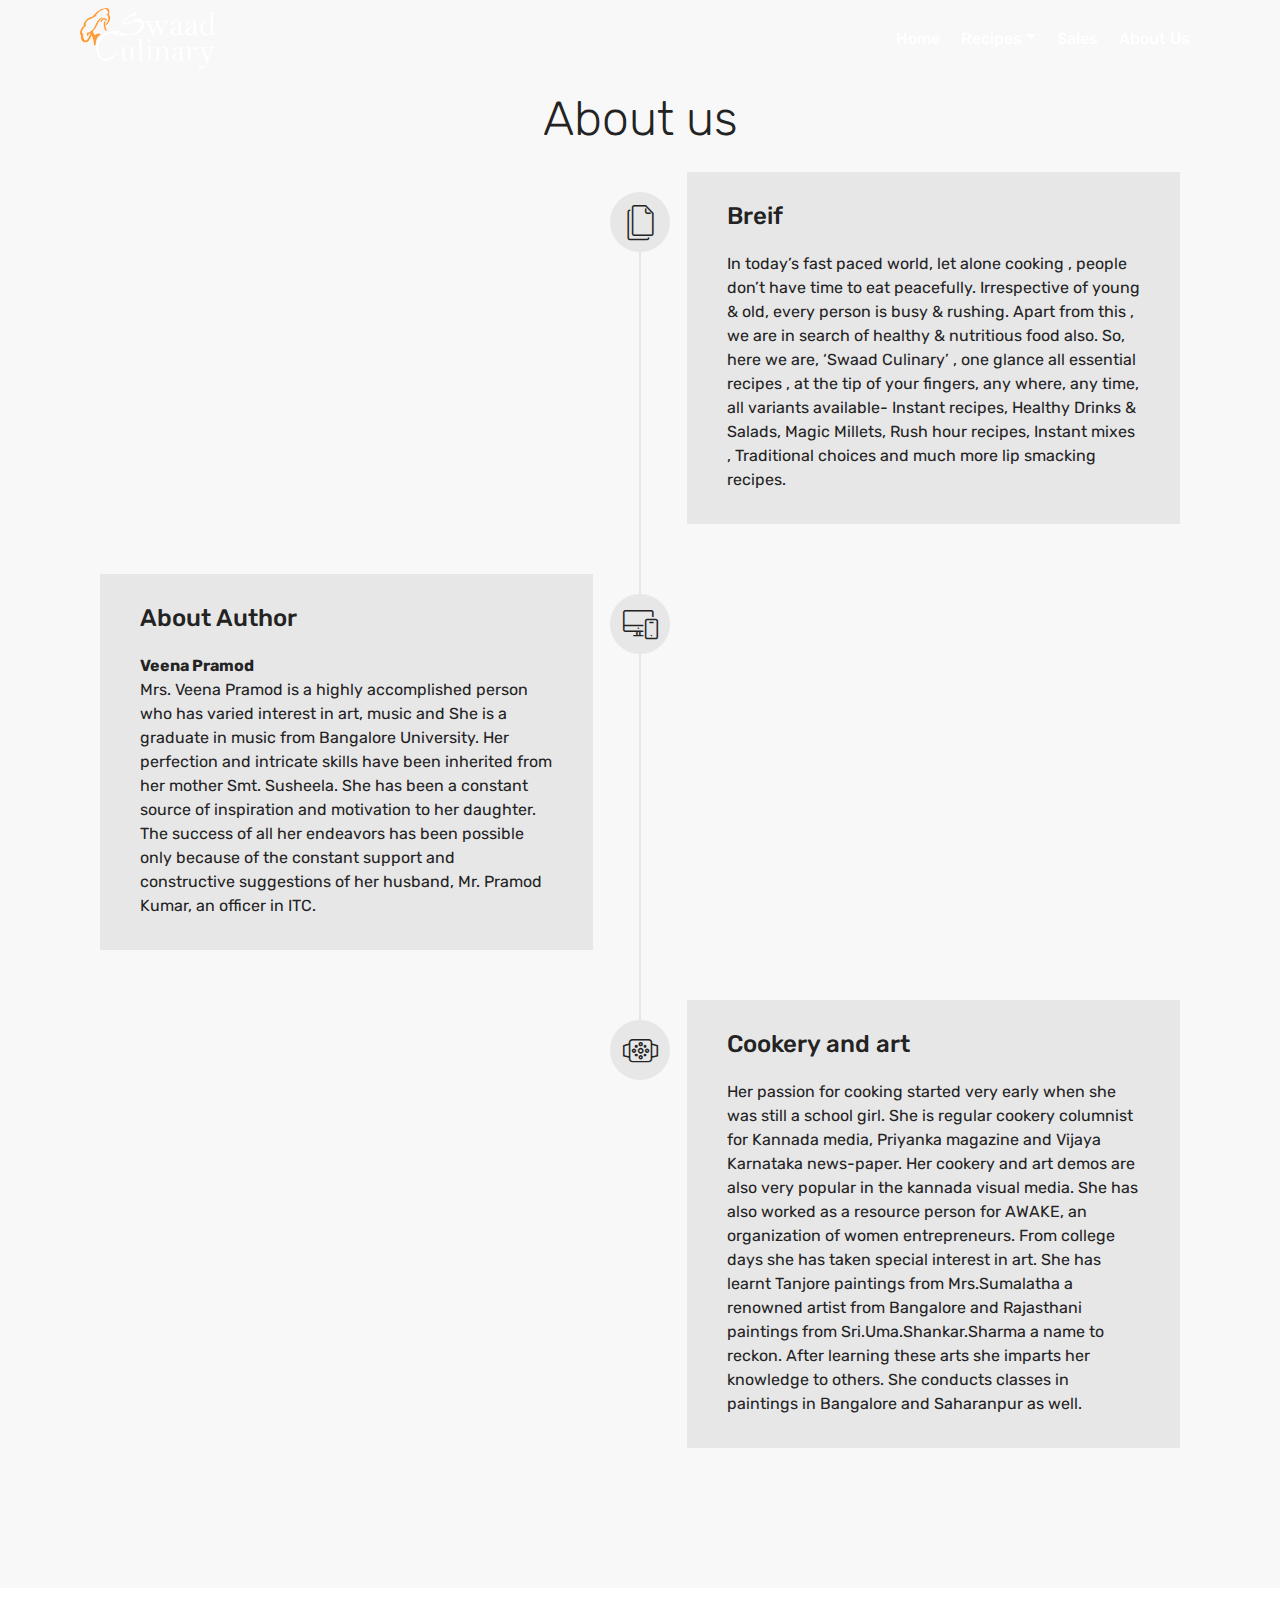
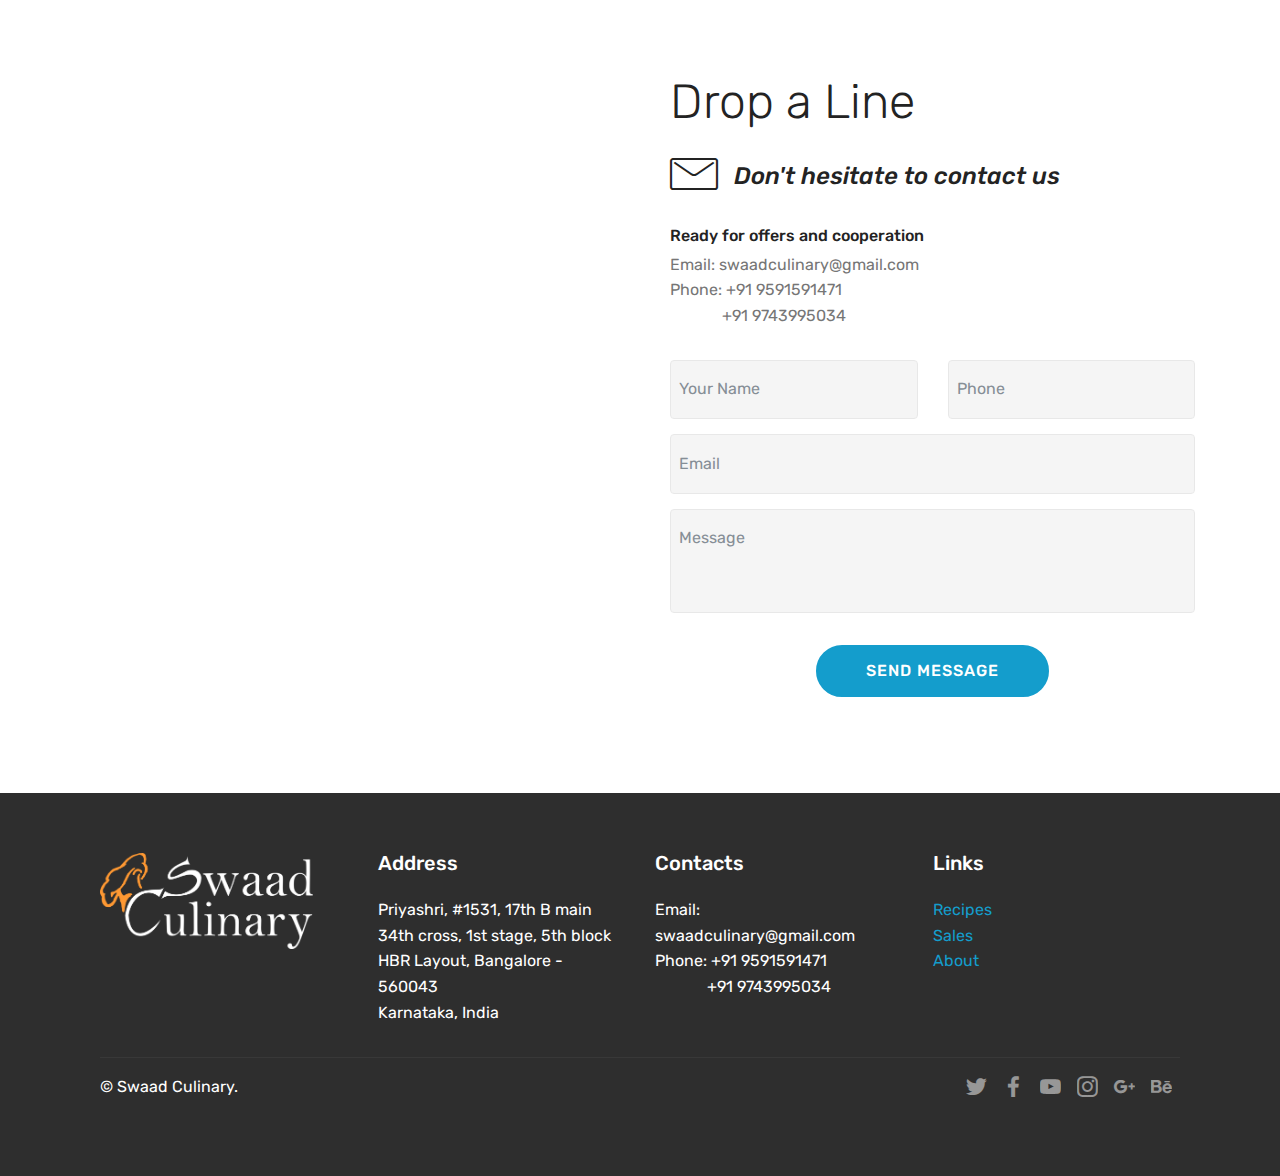
<file: about.html>
<!DOCTYPE html>
<html>
<head>
  <!-- Site made with Mobirise Website Builder v4.3.2, https://mobirise.com -->
  <meta charset="UTF-8">
  <meta http-equiv="X-UA-Compatible" content="IE=edge">
  <meta name="generator" content="Mobirise v4.3.2, mobirise.com">
  <meta name="viewport" content="width=device-width, initial-scale=1">
  <link rel="shortcut icon" href="assets/images/SC.png" type="image/x-icon">
  <meta name="description" content="Swaad Culinary home page. About cooking and trending stuffs.">
  <title>Swaad Culinary</title>
  <link rel="stylesheet" href="assets/web/assets/mobirise-icons/mobirise-icons.css">
  <link rel="stylesheet" href="assets/tether/tether.min.css">
  <link rel="stylesheet" href="assets/bootstrap/css/bootstrap.min.css">
  <link rel="stylesheet" href="assets/bootstrap/css/bootstrap-grid.min.css">
  <link rel="stylesheet" href="assets/bootstrap/css/bootstrap-reboot.min.css">
  <link rel="stylesheet" href="assets/socicon/css/styles.css">
  <link rel="stylesheet" href="assets/dropdown/css/style.css">
  <link rel="stylesheet" href="assets/theme/css/style.css">
  <link rel="stylesheet" href="assets/mobirise-gallery/style.css">
  <link rel="stylesheet" href="assets/mobirise/css/mbr-additional.css" type="text/css">
  
  
  
</head>


<body>
<section class="menu cid-qxsOj9SwNJ" once="menu" id="menu1-e" data-rv-view="230">

    

    <nav class="navbar navbar-expand beta-menu navbar-dropdown align-items-center navbar-fixed-top navbar-toggleable-sm bg-color transparent">
        <button class="navbar-toggler navbar-toggler-right" type="button" data-toggle="collapse" data-target="#navbarSupportedContent" aria-controls="navbarSupportedContent" aria-expanded="false" aria-label="Toggle navigation">
            <div class="hamburger">
                <span></span>
                <span></span>
                <span></span>
                <span></span>
            </div>
        </button>
        <div class="menu-logo">
            <div class="navbar-brand">
                <span class="navbar-logo">
                    <a href="index.html">
                         <img src="assets/images/logomakr-8zsfmn1-465x457.png" alt="Mobirise" title="" media-simple="true" style="height: 3.8rem;">
                    </a>
                </span>
                <span class="navbar-caption-wrap"><a class="navbar-caption text-white display-4" href="index.html"></a></span>
            </div>
        </div>
        <div class="collapse navbar-collapse" id="navbarSupportedContent">
            <ul class="navbar-nav nav-dropdown nav-right" data-app-modern-menu="true"><li class="nav-item">
                    <a class="nav-link link text-white display-4" href="index.html">
                        
                        Home</a>
                </li><li class="nav-item dropdown open"><a class="nav-link link text-white dropdown-toggle display-4" href="https://mobirise.com" data-toggle="dropdown-submenu" aria-expanded="true">
                        
                        Recipes</a><div class="dropdown-menu"><a class="text-white dropdown-item display-4" href="https://mobirise.com">Recipe of the Day</a><div class="dropdown open"><a class="text-white dropdown-item dropdown-toggle display-4" href="recipe.html" aria-expanded="true" data-toggle="dropdown-submenu">Millet Recipes</a><div class="dropdown-menu dropdown-submenu"><a class="text-white dropdown-item display-4" href="index.html" aria-expanded="false">New Item</a></div></div></div></li><li class="nav-item"><a class="nav-link link text-white display-4" href="index.html">
                        
                        Sales</a></li>
                <li class="nav-item">
                    <a class="nav-link link text-white display-4" href="index.html">
                        
                        About Us
                    </a>
                </li></ul>
            
        </div>
    </nav>
</section>



<section class="timeline2 cid-qxu7SaE80X" id="timeline2-y" data-rv-view="287">

    

    

    <div class="container align-center">
        <h2 class="mbr-section-title pb-3 mbr-fonts-style display-2">
            About us
        </h2>
        

        <div class="container timelines-container" mbri-timelines="">
            <div class="row timeline-element reverse separline">      
                <span class="iconsBackground">
                    <span class="mbri-pages mbr-iconfont" media-simple="true"></span>
                </span>          
                <div class="col-xs-12 col-md-6 align-left">
                    <div class="timeline-text-content">
                        <h4 class="mbr-timeline-title pb-3 mbr-fonts-style display-5">
                            Breif
                        </h4>
                        <p class="mbr-timeline-text mbr-fonts-style display-7">
                            In today’s fast paced world, let alone cooking , people don’t have time to eat peacefully.  Irrespective of young & old, every person is busy & rushing.  Apart from this , we are in search of healthy & nutritious food also.  So, here we are, ‘Swaad Culinary’ , one glance all essential recipes , at the tip of your fingers, any where, any time, all variants available-   Instant recipes, Healthy Drinks & Salads,   Magic Millets, Rush hour recipes, Instant mixes , Traditional choices and much more lip smacking recipes.
                        </p>
                     </div>
                </div>
            </div>

            <div class="row timeline-element  separline">
                <span class="iconsBackground">
                    <span class="mbri-responsive mbr-iconfont" media-simple="true"></span>
                </span>
                <div class="col-xs-12 col-md-6 align-left ">
                    <div class="timeline-text-content">
                        <h4 class="mbr-timeline-title pb-3 mbr-fonts-style display-5">
                            About Author
                        </h4>
                        <p class="mbr-timeline-text mbr-fonts-style display-7">
                            <strong>Veena Pramod</strong><br>
							Mrs. Veena Pramod is a highly accomplished person who has varied interest in art, music and She is a graduate in music from Bangalore University. Her perfection and intricate skills have been inherited from her mother Smt. Susheela. She has been a constant source of inspiration and motivation to her daughter. The success of all her endeavors has been possible only because of the constant support and constructive suggestions of her husband, Mr. Pramod Kumar, an officer in ITC.
                        </p>
                    </div>
                </div>
            </div> 

            <div class="row timeline-element reverse">
                <span class="iconsBackground">
                    <span class="mbri-watch mbr-iconfont" media-simple="true"></span>
                </span>
                <div class="col-xs-12 col-md-6 align-left">
                    <div class="timeline-text-content">
                        <h4 class="mbr-timeline-title pb-3 mbr-fonts-style display-5">
                            Cookery and art
                        </h4>      
                        <p class="mbr-timeline-text mbr-fonts-style display-7">
                            Her passion for cooking started very early when she was still a school girl. She is regular cookery columnist for Kannada media, Priyanka magazine and Vijaya Karnataka news-paper. Her cookery and art demos are also very popular in the kannada visual media. She has also worked as a resource person for AWAKE, an organization of women entrepreneurs.
From college days she has taken special interest in art. She has learnt Tanjore paintings from Mrs.Sumalatha a renowned artist from Bangalore and Rajasthani paintings from Sri.Uma.Shankar.Sharma a name to reckon. After learning these arts she imparts her knowledge to others. She conducts classes in paintings in Bangalore and Saharanpur as well.
                        </p>
                    </div>
                </div>
            </div>         
        </div>
    </div>
</section>




<section class="mbr-section form4 cid-qxu8QPm12b" id="form4-15" data-rv-view="312">

    

    
    <div class="container">
        <div class="row">
            <div class="col-md-6">
			
                <div class="google-map"><iframe frameborder="0" style="border:0" src="https://www.google.com/maps/embed?pb=!1m18!1m12!1m3!1d502.4126737560568!2d77.6295664709819!3d13.036580268845658!2m3!1f0!2f0!3f0!3m2!1i1024!2i768!4f13.1!3m3!1m2!1s0x3bae17154d0da96b%3A0x49d6f56076b43a61!2zMTPCsDAyJzExLjciTiA3N8KwMzcnNDcuNiJF!5e1!3m2!1sen!2sin!4v1511552089073" allowfullscreen=""></iframe></div>
            </div>
            <div class="col-md-6">
                <h2 class="pb-3 align-left mbr-fonts-style display-2">
                    Drop a Line
                </h2>
                <div>
                    <div class="icon-block pb-3">
                        <span class="icon-block__icon">
                            <span class="mbri-letter mbr-iconfont" media-simple="true"></span>
                        </span>
                        <h4 class="icon-block__title align-left mbr-fonts-style display-5">
                            Don't hesitate to contact us
                        </h4>
                    </div>
                    <div class="icon-contacts pb-3">
                        <h5 class="align-left mbr-fonts-style display-7">
                            Ready for offers and cooperation
                        </h5>
                        <p class="mbr-text align-left mbr-fonts-style display-7">
                            Email: swaadculinary@gmail.com
                    <br>Phone: +91 9591591471
                    <br>&nbsp;&nbsp;&nbsp;&nbsp;&nbsp;&nbsp;&nbsp;&nbsp;&nbsp;&nbsp;&nbsp;&nbsp; +91 9743995034
                        </p>
                    </div>
                </div>
                <div data-form-type="formoid">
                    <div data-form-alert="" hidden="">
                        Thanks for filling out the form!
                    </div>
                    <form class="block mbr-form" action="https://mobirise.com/" method="post" data-form-title="Mobirise Form"><input type="hidden" data-form-email="true" value="M70dcP+KDBvM4mgjVEPH7GcO0/yp2LD18EoPk1BNVg5td3is+Siz4sPHNzsW1qilud0GX/yBvOuj9e5URZAVvzhsY6WbMPS8xX3dCuYu8kjeUoafm2TxevU++SeQJRQP">
                        <div class="row">
                            <div class="col-md-6 multi-horizontal" data-for="name">
                                <input type="text" class="form-control input" name="name" data-form-field="Name" placeholder="Your Name" required="" id="name-form4-15">
                            </div>
                            <div class="col-md-6 multi-horizontal" data-for="phone">
                                <input type="text" class="form-control input" name="phone" data-form-field="Phone" placeholder="Phone" required="" id="phone-form4-15">
                            </div>
                            <div class="col-md-12" data-for="email">
                                <input type="text" class="form-control input" name="email" data-form-field="Email" placeholder="Email" required="" id="email-form4-15">
                            </div>
                            <div class="col-md-12" data-for="message">
                                <textarea class="form-control input" name="message" rows="3" data-form-field="Message" placeholder="Message" style="resize:none" id="message-form4-15"></textarea>
                            </div>
                            <div class="input-group-btn col-md-12" style="margin-top: 10px;">
                                <button href="" type="submit" class="btn btn-primary btn-form display-4">SEND MESSAGE</button>
                            </div>
                        </div>
                    </form>
                </div>
            </div>
        </div>
    </div>
</section>



<section class="cid-qxsOjcimbm" id="footer1-g" data-rv-view="276">


    <div class="container">
        <div class="media-container-row content text-white">
            <div class="col-12 col-md-3">
                <div class="media-wrap">
                    <a href="index.html">
                        <img src="assets/images/logomakr-8zsfmn1-465x457.png" alt="Mobirise" media-simple="true">
                    </a>
                </div>
            </div>
            <div class="col-12 col-md-3 mbr-fonts-style display-7">
                <h5 class="pb-3">
                    Address
                </h5>
                <p class="mbr-text">
                    Priyashri, #1531, 17th B main
                    <br>34th cross, 1st stage, 5th block
					<br>HBR Layout, Bangalore - 560043
					<br>Karnataka, India
                </p>
            </div>
            <div class="col-12 col-md-3 mbr-fonts-style display-7">
                <h5 class="pb-3">
                    Contacts
                </h5>
                <p class="mbr-text">
                    Email: swaadculinary@gmail.com
                    <br>Phone: +91 9591591471
                    <br>&nbsp;&nbsp;&nbsp;&nbsp;&nbsp;&nbsp;&nbsp;&nbsp;&nbsp;&nbsp;&nbsp;&nbsp; +91 9743995034
                </p>
            </div>
            <div class="col-12 col-md-3 mbr-fonts-style display-7">
                <h5 class="pb-3">
                    Links
                </h5>
                <p class="mbr-text">
                    <a class="text-primary" href="">Recipes</a>
                    <br><a class="text-primary" href="">Sales</a>
                    <br><a class="text-primary" href="">About</a>
                </p>
            </div>
        </div>
        <div class="footer-lower">
            <div class="media-container-row">
                <div class="col-sm-12">
                    <hr>
                </div>
            </div>
            <div class="media-container-row mbr-white">
                <div class="col-sm-6 copyright">
                    <p class="mbr-text mbr-fonts-style display-7">
                        © Swaad Culinary.
                    </p>
                </div>
                <div class="col-md-6">
                    <div class="social-list align-right">
                        <div class="soc-item">
                            <a href="https://twitter.com/swaadculinary" target="_blank">
                                <span class="socicon-twitter socicon mbr-iconfont mbr-iconfont-social" media-simple="true"></span>
                            </a>
                        </div>
                        <div class="soc-item">
                            <a href="https://www.facebook.com/pg/swaadculinary" target="_blank">
                                <span class="socicon-facebook socicon mbr-iconfont mbr-iconfont-social" media-simple="true"></span>
                            </a>
                        </div>
                        <div class="soc-item">
                            <a href="https://www.youtube.com/channel/UCmuWm0LbkvYKWjt1qDgAu0Q" target="_blank">
                                <span class="socicon-youtube socicon mbr-iconfont mbr-iconfont-social" media-simple="true"></span>
                            </a>
                        </div>
                        <div class="soc-item">
                            <a href="https://instagram.com/swaadculinary" target="_blank">
                                <span class="socicon-instagram socicon mbr-iconfont mbr-iconfont-social" media-simple="true"></span>
                            </a>
                        </div>
                        <div class="soc-item">
                            <a href="https://plus.google.com/u/0/118006161819501801284" target="_blank">
                                <span class="socicon-googleplus socicon mbr-iconfont mbr-iconfont-social" media-simple="true"></span>
                            </a>
                        </div>
                        <div class="soc-item">
                            <a href="https://www.behance.net" target="_blank">
                                <span class="socicon-behance socicon mbr-iconfont mbr-iconfont-social" media-simple="true"></span>
                            </a>
                        </div>
                    </div>
                </div>
            </div>
        </div>
    </div>
</section>



<script type="text/javascript" src="//s7.addthis.com/js/300/addthis_widget.js#pubid=ra-5a159048a8beafd9"></script>



	
  <script src="assets/web/assets/jquery/jquery.min.js"></script>
  <script src="assets/popper/popper.min.js"></script>
  <script src="assets/tether/tether.min.js"></script>
  <script src="assets/bootstrap/js/bootstrap.min.js"></script>
  <script src="assets/smooth-scroll/smooth-scroll.js"></script>
  <script src="assets/jarallax/jarallax.min.js"></script>
  <script src="assets/jquery-mb-ytplayer/jquery.mb.ytplayer.min.js"></script>
  <script src="assets/jquery-mb-vimeo_player/jquery.mb.vimeo_player.js"></script>
  <script src="assets/bootstrap-carousel-swipe/bootstrap-carousel-swipe.js"></script>
  <script src="assets/dropdown/js/script.min.js"></script>
  <script src="assets/touch-swipe/jquery.touch-swipe.min.js"></script>
  <script src="assets/masonry/masonry.pkgd.min.js"></script>
  <script src="assets/imagesloaded/imagesloaded.pkgd.min.js"></script>
  <script src="assets/theme/js/script.js"></script>
  <script src="assets/mobirise-gallery/player.min.js"></script>
  <script src="assets/mobirise-gallery/script.js"></script>
  <script src="assets/formoid/formoid.min.js"></script>
  <script src="assets/mobirise-slider-video/script.js"></script>
  
  
</body>
</html>
</file>
<file: assets/web/assets/mobirise-icons/mobirise-icons.css>
@font-face {
  font-family: 'MobiriseIcons';
  src:  url('mobirise-icons.eot?spat4u');
  src:  url('mobirise-icons.eot?spat4u#iefix') format('embedded-opentype'),
    url('mobirise-icons.ttf?spat4u') format('truetype'),
    url('mobirise-icons.woff?spat4u') format('woff'),
    url('mobirise-icons.svg?spat4u#MobiriseIcons') format('svg');
  font-weight: normal;
  font-style: normal;
}

[class^="mbri-"], [class*=" mbri-"] {
  /* use !important to prevent issues with browser extensions that change fonts */
  font-family: MobiriseIcons !important;
  speak: none;
  font-style: normal;
  font-weight: normal;
  font-variant: normal;
  text-transform: none;
  line-height: 1;

  /* Better Font Rendering =========== */
  -webkit-font-smoothing: antialiased;
  -moz-osx-font-smoothing: grayscale;
}

.mbri-add-submenu:before {
  content: "\e900";
}
.mbri-alert:before {
  content: "\e901";
}
.mbri-align-center:before {
  content: "\e902";
}
.mbri-align-justify:before {
  content: "\e903";
}
.mbri-align-left:before {
  content: "\e904";
}
.mbri-align-right:before {
  content: "\e905";
}
.mbri-android:before {
  content: "\e906";
}
.mbri-apple:before {
  content: "\e907";
}
.mbri-arrow-down:before {
  content: "\e908";
}
.mbri-arrow-next:before {
  content: "\e909";
}
.mbri-arrow-prev:before {
  content: "\e90a";
}
.mbri-arrow-up:before {
  content: "\e90b";
}
.mbri-bold:before {
  content: "\e90c";
}
.mbri-bookmark:before {
  content: "\e90d";
}
.mbri-bootstrap:before {
  content: "\e90e";
}
.mbri-briefcase:before {
  content: "\e90f";
}
.mbri-browse:before {
  content: "\e910";
}
.mbri-bulleted-list:before {
  content: "\e911";
}
.mbri-calendar:before {
  content: "\e912";
}
.mbri-camera:before {
  content: "\e913";
}
.mbri-cart-add:before {
  content: "\e914";
}
.mbri-cart-full:before {
  content: "\e915";
}
.mbri-cash:before {
  content: "\e916";
}
.mbri-change-style:before {
  content: "\e917";
}
.mbri-chat:before {
  content: "\e918";
}
.mbri-clock:before {
  content: "\e919";
}
.mbri-close:before {
  content: "\e91a";
}
.mbri-cloud:before {
  content: "\e91b";
}
.mbri-code:before {
  content: "\e91c";
}
.mbri-contact-form:before {
  content: "\e91d";
}
.mbri-credit-card:before {
  content: "\e91e";
}
.mbri-cursor-click:before {
  content: "\e91f";
}
.mbri-cust-feedback:before {
  content: "\e920";
}
.mbri-database:before {
  content: "\e921";
}
.mbri-delivery:before {
  content: "\e922";
}
.mbri-desktop:before {
  content: "\e923";
}
.mbri-devices:before {
  content: "\e924";
}
.mbri-down:before {
  content: "\e925";
}
.mbri-download:before {
  content: "\e989";
}
.mbri-drag-n-drop:before {
  content: "\e927";
}
.mbri-drag-n-drop2:before {
  content: "\e928";
}
.mbri-edit:before {
  content: "\e929";
}
.mbri-edit2:before {
  content: "\e92a";
}
.mbri-error:before {
  content: "\e92b";
}
.mbri-extension:before {
  content: "\e92c";
}
.mbri-features:before {
  content: "\e92d";
}
.mbri-file:before {
  content: "\e92e";
}
.mbri-flag:before {
  content: "\e92f";
}
.mbri-folder:before {
  content: "\e930";
}
.mbri-gift:before {
  content: "\e931";
}
.mbri-github:before {
  content: "\e932";
}
.mbri-globe:before {
  content: "\e933";
}
.mbri-globe-2:before {
  content: "\e934";
}
.mbri-growing-chart:before {
  content: "\e935";
}
.mbri-hearth:before {
  content: "\e936";
}
.mbri-help:before {
  content: "\e937";
}
.mbri-home:before {
  content: "\e938";
}
.mbri-hot-cup:before {
  content: "\e939";
}
.mbri-idea:before {
  content: "\e93a";
}
.mbri-image-gallery:before {
  content: "\e93b";
}
.mbri-image-slider:before {
  content: "\e93c";
}
.mbri-info:before {
  content: "\e93d";
}
.mbri-italic:before {
  content: "\e93e";
}
.mbri-key:before {
  content: "\e93f";
}
.mbri-laptop:before {
  content: "\e940";
}
.mbri-layers:before {
  content: "\e941";
}
.mbri-left-right:before {
  content: "\e942";
}
.mbri-left:before {
  content: "\e943";
}
.mbri-letter:before {
  content: "\e944";
}
.mbri-like:before {
  content: "\e945";
}
.mbri-link:before {
  content: "\e946";
}
.mbri-lock:before {
  content: "\e947";
}
.mbri-login:before {
  content: "\e948";
}
.mbri-logout:before {
  content: "\e949";
}
.mbri-magic-stick:before {
  content: "\e94a";
}
.mbri-map-pin:before {
  content: "\e94b";
}
.mbri-menu:before {
  content: "\e94c";
}
.mbri-mobile:before {
  content: "\e94d";
}
.mbri-mobile2:before {
  content: "\e94e";
}
.mbri-mobirise:before {
  content: "\e94f";
}
.mbri-more-horizontal:before {
  content: "\e950";
}
.mbri-more-vertical:before {
  content: "\e951";
}
.mbri-music:before {
  content: "\e952";
}
.mbri-new-file:before {
  content: "\e953";
}
.mbri-numbered-list:before {
  content: "\e954";
}
.mbri-opened-folder:before {
  content: "\e955";
}
.mbri-pages:before {
  content: "\e956";
}
.mbri-paper-plane:before {
  content: "\e957";
}
.mbri-paperclip:before {
  content: "\e958";
}
.mbri-photo:before {
  content: "\e959";
}
.mbri-photos:before {
  content: "\e95a";
}
.mbri-pin:before {
  content: "\e95b";
}
.mbri-play:before {
  content: "\e95c";
}
.mbri-plus:before {
  content: "\e95d";
}
.mbri-preview:before {
  content: "\e95e";
}
.mbri-print:before {
  content: "\e95f";
}
.mbri-protect:before {
  content: "\e960";
}
.mbri-question:before {
  content: "\e961";
}
.mbri-quote-left:before {
  content: "\e962";
}
.mbri-quote-right:before {
  content: "\e963";
}
.mbri-refresh:before {
  content: "\e964";
}
.mbri-responsive:before {
  content: "\e965";
}
.mbri-right:before {
  content: "\e966";
}
.mbri-rocket:before {
  content: "\e967";
}
.mbri-sad-face:before {
  content: "\e968";
}
.mbri-sale:before {
  content: "\e969";
}
.mbri-save:before {
  content: "\e96a";
}
.mbri-search:before {
  content: "\e96b";
}
.mbri-setting:before {
  content: "\e96c";
}
.mbri-setting2:before {
  content: "\e96d";
}
.mbri-setting3:before {
  content: "\e96e";
}
.mbri-share:before {
  content: "\e96f";
}
.mbri-shopping-bag:before {
  content: "\e970";
}
.mbri-shopping-basket:before {
  content: "\e971";
}
.mbri-shopping-cart:before {
  content: "\e972";
}
.mbri-sites:before {
  content: "\e973";
}
.mbri-smile-face:before {
  content: "\e974";
}
.mbri-speed:before {
  content: "\e975";
}
.mbri-star:before {
  content: "\e976";
}
.mbri-success:before {
  content: "\e977";
}
.mbri-sun:before {
  content: "\e978";
}
.mbri-sun2:before {
  content: "\e979";
}
.mbri-tablet:before {
  content: "\e97a";
}
.mbri-tablet-vertical:before {
  content: "\e97b";
}
.mbri-target:before {
  content: "\e97c";
}
.mbri-timer:before {
  content: "\e97d";
}
.mbri-to-ftp:before {
  content: "\e97e";
}
.mbri-to-local-drive:before {
  content: "\e97f";
}
.mbri-touch-swipe:before {
  content: "\e980";
}
.mbri-touch:before {
  content: "\e981";
}
.mbri-trash:before {
  content: "\e982";
}
.mbri-underline:before {
  content: "\e983";
}
.mbri-unlink:before {
  content: "\e984";
}
.mbri-unlock:before {
  content: "\e985";
}
.mbri-up-down:before {
  content: "\e986";
}
.mbri-up:before {
  content: "\e987";
}
.mbri-update:before {
  content: "\e988";
}
.mbri-upload:before {
 content: "\e926"; 
}
.mbri-user:before {
  content: "\e98a";
}
.mbri-user2:before {
  content: "\e98b";
}
.mbri-users:before {
  content: "\e98c";
}
.mbri-video:before {
  content: "\e98d";
}
.mbri-video-play:before {
  content: "\e98e";
}
.mbri-watch:before {
  content: "\e98f";
}
.mbri-website-theme:before {
  content: "\e990";
}
.mbri-wifi:before {
  content: "\e991";
}
.mbri-windows:before {
  content: "\e992";
}
.mbri-zoom-out:before {
  content: "\e993";
}
.mbri-redo:before {
  content: "\e994";
}
.mbri-undo:before {
  content: "\e995";
}
</file>
<file: assets/socicon/css/styles.css>
@charset "UTF-8";

@font-face {
  font-family: "socicon";
  src:url("../fonts/socicon.eot");
  src:url("../fonts/socicon.eot?#iefix") format("embedded-opentype"),
    url("../fonts/socicon.woff") format("woff"),
    url("../fonts/socicon.ttf") format("truetype"),
    url("../fonts/socicon.svg#socicon") format("svg");
  font-weight: normal;
  font-style: normal;

}

[data-icon]:before {
  font-family: "socicon" !important;
  content: attr(data-icon);
  font-style: normal !important;
  font-weight: normal !important;
  font-variant: normal !important;
  text-transform: none !important;
  speak: none;
  line-height: 1;
  -webkit-font-smoothing: antialiased;
  -moz-osx-font-smoothing: grayscale;
}

[class^="socicon-"]:before,
[class*=" socicon-"]:before {
  font-family: "socicon" !important;
  font-style: normal !important;
  font-weight: normal !important;
  font-variant: normal !important;
  text-transform: none !important;
  speak: none;
  line-height: 1;
  -webkit-font-smoothing: antialiased;
  -moz-osx-font-smoothing: grayscale;
}

.socicon-modelmayhem:before {
  content: "\e000";
}
.socicon-mixcloud:before {
  content: "\e001";
}
.socicon-drupal:before {
  content: "\e002";
}
.socicon-swarm:before {
  content: "\e003";
}
.socicon-istock:before {
  content: "\e004";
}
.socicon-yammer:before {
  content: "\e005";
}
.socicon-ello:before {
  content: "\e006";
}
.socicon-stackoverflow:before {
  content: "\e007";
}
.socicon-persona:before {
  content: "\e008";
}
.socicon-triplej:before {
  content: "\e009";
}
.socicon-houzz:before {
  content: "\e00a";
}
.socicon-rss:before {
  content: "\e00b";
}
.socicon-paypal:before {
  content: "\e00c";
}
.socicon-odnoklassniki:before {
  content: "\e00d";
}
.socicon-airbnb:before {
  content: "\e00e";
}
.socicon-periscope:before {
  content: "\e00f";
}
.socicon-outlook:before {
  content: "\e010";
}
.socicon-coderwall:before {
  content: "\e011";
}
.socicon-tripadvisor:before {
  content: "\e012";
}
.socicon-appnet:before {
  content: "\e013";
}
.socicon-goodreads:before {
  content: "\e014";
}
.socicon-tripit:before {
  content: "\e015";
}
.socicon-lanyrd:before {
  content: "\e016";
}
.socicon-slideshare:before {
  content: "\e017";
}
.socicon-buffer:before {
  content: "\e018";
}
.socicon-disqus:before {
  content: "\e019";
}
.socicon-vkontakte:before {
  content: "\e01a";
}
.socicon-whatsapp:before {
  content: "\e01b";
}
.socicon-patreon:before {
  content: "\e01c";
}
.socicon-storehouse:before {
  content: "\e01d";
}
.socicon-pocket:before {
  content: "\e01e";
}
.socicon-mail:before {
  content: "\e01f";
}
.socicon-blogger:before {
  content: "\e020";
}
.socicon-technorati:before {
  content: "\e021";
}
.socicon-reddit:before {
  content: "\e022";
}
.socicon-dribbble:before {
  content: "\e023";
}
.socicon-stumbleupon:before {
  content: "\e024";
}
.socicon-digg:before {
  content: "\e025";
}
.socicon-envato:before {
  content: "\e026";
}
.socicon-behance:before {
  content: "\e027";
}
.socicon-delicious:before {
  content: "\e028";
}
.socicon-deviantart:before {
  content: "\e029";
}
.socicon-forrst:before {
  content: "\e02a";
}
.socicon-play:before {
  content: "\e02b";
}
.socicon-zerply:before {
  content: "\e02c";
}
.socicon-wikipedia:before {
  content: "\e02d";
}
.socicon-apple:before {
  content: "\e02e";
}
.socicon-flattr:before {
  content: "\e02f";
}
.socicon-github:before {
  content: "\e030";
}
.socicon-renren:before {
  content: "\e031";
}
.socicon-friendfeed:before {
  content: "\e032";
}
.socicon-newsvine:before {
  content: "\e033";
}
.socicon-identica:before {
  content: "\e034";
}
.socicon-bebo:before {
  content: "\e035";
}
.socicon-zynga:before {
  content: "\e036";
}
.socicon-steam:before {
  content: "\e037";
}
.socicon-xbox:before {
  content: "\e038";
}
.socicon-windows:before {
  content: "\e039";
}
.socicon-qq:before {
  content: "\e03a";
}
.socicon-douban:before {
  content: "\e03b";
}
.socicon-meetup:before {
  content: "\e03c";
}
.socicon-playstation:before {
  content: "\e03d";
}
.socicon-android:before {
  content: "\e03e";
}
.socicon-snapchat:before {
  content: "\e03f";
}
.socicon-twitter:before {
  content: "\e040";
}
.socicon-facebook:before {
  content: "\e041";
}
.socicon-googleplus:before {
  content: "\e042";
}
.socicon-pinterest:before {
  content: "\e043";
}
.socicon-foursquare:before {
  content: "\e044";
}
.socicon-yahoo:before {
  content: "\e045";
}
.socicon-skype:before {
  content: "\e046";
}
.socicon-yelp:before {
  content: "\e047";
}
.socicon-feedburner:before {
  content: "\e048";
}
.socicon-linkedin:before {
  content: "\e049";
}
.socicon-viadeo:before {
  content: "\e04a";
}
.socicon-xing:before {
  content: "\e04b";
}
.socicon-myspace:before {
  content: "\e04c";
}
.socicon-soundcloud:before {
  content: "\e04d";
}
.socicon-spotify:before {
  content: "\e04e";
}
.socicon-grooveshark:before {
  content: "\e04f";
}
.socicon-lastfm:before {
  content: "\e050";
}
.socicon-youtube:before {
  content: "\e051";
}
.socicon-vimeo:before {
  content: "\e052";
}
.socicon-dailymotion:before {
  content: "\e053";
}
.socicon-vine:before {
  content: "\e054";
}
.socicon-flickr:before {
  content: "\e055";
}
.socicon-500px:before {
  content: "\e056";
}
.socicon-wordpress:before {
  content: "\e058";
}
.socicon-tumblr:before {
  content: "\e059";
}
.socicon-twitch:before {
  content: "\e05a";
}
.socicon-8tracks:before {
  content: "\e05b";
}
.socicon-amazon:before {
  content: "\e05c";
}
.socicon-icq:before {
  content: "\e05d";
}
.socicon-smugmug:before {
  content: "\e05e";
}
.socicon-ravelry:before {
  content: "\e05f";
}
.socicon-weibo:before {
  content: "\e060";
}
.socicon-baidu:before {
  content: "\e061";
}
.socicon-angellist:before {
  content: "\e062";
}
.socicon-ebay:before {
  content: "\e063";
}
.socicon-imdb:before {
  content: "\e064";
}
.socicon-stayfriends:before {
  content: "\e065";
}
.socicon-residentadvisor:before {
  content: "\e066";
}
.socicon-google:before {
  content: "\e067";
}
.socicon-yandex:before {
  content: "\e068";
}
.socicon-sharethis:before {
  content: "\e069";
}
.socicon-bandcamp:before {
  content: "\e06a";
}
.socicon-itunes:before {
  content: "\e06b";
}
.socicon-deezer:before {
  content: "\e06c";
}
.socicon-telegram:before {
  content: "\e06e";
}
.socicon-openid:before {
  content: "\e06f";
}
.socicon-amplement:before {
  content: "\e070";
}
.socicon-viber:before {
  content: "\e071";
}
.socicon-zomato:before {
  content: "\e072";
}
.socicon-draugiem:before {
  content: "\e074";
}
.socicon-endomodo:before {
  content: "\e075";
}
.socicon-filmweb:before {
  content: "\e076";
}
.socicon-stackexchange:before {
  content: "\e077";
}
.socicon-wykop:before {
  content: "\e078";
}
.socicon-teamspeak:before {
  content: "\e079";
}
.socicon-teamviewer:before {
  content: "\e07a";
}
.socicon-ventrilo:before {
  content: "\e07b";
}
.socicon-younow:before {
  content: "\e07c";
}
.socicon-raidcall:before {
  content: "\e07d";
}
.socicon-mumble:before {
  content: "\e07e";
}
.socicon-medium:before {
  content: "\e06d";
}
.socicon-bebee:before {
  content: "\e07f";
}
.socicon-hitbox:before {
  content: "\e080";
}
.socicon-reverbnation:before {
  content: "\e081";
}
.socicon-formulr:before {
  content: "\e082";
}
.socicon-instagram:before {
  content: "\e057";
}
.socicon-battlenet:before {
  content: "\e083";
}
.socicon-chrome:before {
  content: "\e084";
}
.socicon-discord:before {
  content: "\e086";
}
.socicon-issuu:before {
  content: "\e087";
}
.socicon-macos:before {
  content: "\e088";
}
.socicon-firefox:before {
  content: "\e089";
}
.socicon-opera:before {
  content: "\e08d";
}
.socicon-keybase:before {
  content: "\e090";
}
.socicon-alliance:before {
  content: "\e091";
}
.socicon-livejournal:before {
  content: "\e092";
}
.socicon-googlephotos:before {
  content: "\e093";
}
.socicon-horde:before {
  content: "\e094";
}
.socicon-etsy:before {
  content: "\e095";
}
.socicon-zapier:before {
  content: "\e096";
}
.socicon-google-scholar:before {
  content: "\e097";
}
.socicon-researchgate:before {
  content: "\e098";
}
.socicon-wechat:before {
  content: "\e099";
}
.socicon-strava:before {
  content: "\e09a";
}
.socicon-line:before {
  content: "\e09b";
}
.socicon-lyft:before {
  content: "\e09c";
}
.socicon-uber:before {
  content: "\e09d";
}
.socicon-songkick:before {
  content: "\e09e";
}
.socicon-viewbug:before {
  content: "\e09f";
}
.socicon-googlegroups:before {
  content: "\e0a0";
}
.socicon-quora:before {
  content: "\e073";
}
.socicon-diablo:before {
  content: "\e085";
}
.socicon-blizzard:before {
  content: "\e0a1";
}
.socicon-hearthstone:before {
  content: "\e08b";
}
.socicon-heroes:before {
  content: "\e08a";
}
.socicon-overwatch:before {
  content: "\e08c";
}
.socicon-warcraft:before {
  content: "\e08e";
}
.socicon-starcraft:before {
  content: "\e08f";
}
.socicon-beam:before {
  content: "\e0a2";
}
.socicon-curse:before {
  content: "\e0a3";
}
.socicon-player:before {
  content: "\e0a4";
}
.socicon-streamjar:before {
  content: "\e0a5";
}
.socicon-nintendo:before {
  content: "\e0a6";
}
.socicon-hellocoton:before {
  content: "\e0a7";
}
</file>
<file: assets/dropdown/css/style.css>
.navbar-dropdown {
  left: 0;
  padding: 0;
  position: absolute;
  right: 0;
  top: 0;
  transition: all 0.45s ease;
  z-index: 1030;
  background: #282828; }
  .navbar-dropdown .navbar-logo {
    margin-right: 0.8rem;
    transition: margin 0.3s ease-in-out;
    vertical-align: middle; }
    .navbar-dropdown .navbar-logo img {
      height: 3.125rem;
      transition: all 0.3s ease-in-out; }
    .navbar-dropdown .navbar-logo.mbr-iconfont {
      font-size: 3.125rem;
      line-height: 3.125rem; }
  .navbar-dropdown .navbar-caption {
    font-weight: 700;
    white-space: normal;
    vertical-align: -4px;
    line-height: 3.125rem !important; }
    .navbar-dropdown .navbar-caption, .navbar-dropdown .navbar-caption:hover {
      color: inherit;
      text-decoration: none; }
  .navbar-dropdown .mbr-iconfont + .navbar-caption {
    vertical-align: -1px; }
  .navbar-dropdown.navbar-fixed-top {
    position: fixed; }
  .navbar-dropdown .navbar-brand span {
    vertical-align: -4px; }
  .navbar-dropdown.bg-color.transparent {
    background: none; }
  .navbar-dropdown.navbar-short .navbar-brand {
    padding: 0.625rem 0; }
    .navbar-dropdown.navbar-short .navbar-brand span {
      vertical-align: -1px; }
  .navbar-dropdown.navbar-short .navbar-caption {
    line-height: 2.375rem !important;
    vertical-align: -2px; }
  .navbar-dropdown.navbar-short .navbar-logo {
    margin-right: 0.5rem; }
    .navbar-dropdown.navbar-short .navbar-logo img {
      height: 2.375rem; }
    .navbar-dropdown.navbar-short .navbar-logo.mbr-iconfont {
      font-size: 2.375rem;
      line-height: 2.375rem; }
  .navbar-dropdown.navbar-short .mbr-table-cell {
    height: 3.625rem; }
  .navbar-dropdown .navbar-close {
    left: 0.6875rem;
    position: fixed;
    top: 0.75rem;
    z-index: 1000; }
  .navbar-dropdown .hamburger-icon {
    content: "";
    display: inline-block;
    vertical-align: middle;
    width: 16px;
    -webkit-box-shadow: 0 -6px 0 1px #282828,0 0 0 1px #282828,0 6px 0 1px #282828;
    -moz-box-shadow: 0 -6px 0 1px #282828,0 0 0 1px #282828,0 6px 0 1px #282828;
    box-shadow: 0 -6px 0 1px #282828,0 0 0 1px #282828,0 6px 0 1px #282828; }

.dropdown-menu .dropdown-toggle[data-toggle="dropdown-submenu"]::after {
  border-bottom: 0.35em solid transparent;
  border-left: 0.35em solid;
  border-right: 0;
  border-top: 0.35em solid transparent;
  margin-left: 0.3rem; }

.dropdown-menu .dropdown-item:focus {
  outline: 0; }

.nav-dropdown {
  font-size: 0.75rem;
  font-weight: 500;
  height: auto !important; }
  .nav-dropdown .nav-btn {
    padding-left: 1rem; }
  .nav-dropdown .link {
    margin: .667em 1.667em;
    font-weight: 500;
    padding: 0;
    transition: color .2s ease-in-out; }
    .nav-dropdown .link.dropdown-toggle {
      margin-right: 2.583em; }
      .nav-dropdown .link.dropdown-toggle::after {
        margin-left: .25rem;
        border-top: 0.35em solid;
        border-right: 0.35em solid transparent;
        border-left: 0.35em solid transparent;
        border-bottom: 0; }
      .nav-dropdown .link.dropdown-toggle[aria-expanded="true"] {
        margin: 0;
        padding: 0.667em 3.263em  0.667em 1.667em; }
  .nav-dropdown .link::after,
  .nav-dropdown .dropdown-item::after {
    color: inherit; }
  .nav-dropdown .btn {
    font-size: 0.75rem;
    font-weight: 700;
    letter-spacing: 0;
    margin-bottom: 0;
    padding-left: 1.25rem;
    padding-right: 1.25rem; }
  .nav-dropdown .dropdown-menu {
    border-radius: 0;
    border: 0;
    left: 0;
    margin: 0;
    padding-bottom: 1.25rem;
    padding-top: 1.25rem;
    position: relative; }
  .nav-dropdown .dropdown-submenu {
    margin-left: 0.125rem;
    top: 0; }
  .nav-dropdown .dropdown-item {
    font-weight: 500;
    line-height: 2;
    padding: 0.3846em 4.615em 0.3846em 1.5385em;
    position: relative;
    transition: color .2s ease-in-out, background-color .2s ease-in-out; }
    .nav-dropdown .dropdown-item::after {
      margin-top: -0.3077em;
      position: absolute;
      right: 1.1538em;
      top: 50%; }
    .nav-dropdown .dropdown-item:focus, .nav-dropdown .dropdown-item:hover {
      background: none; }

@media (max-width: 767px) {
  .nav-dropdown.navbar-toggleable-sm {
    bottom: 0;
    display: none;
    left: 0;
    overflow-x: hidden;
    position: fixed;
    top: 0;
    transform: translateX(-100%);
    -ms-transform: translateX(-100%);
    -webkit-transform: translateX(-100%);
    width: 18.75rem;
    z-index: 999; } }
.nav-dropdown.navbar-toggleable-xl {
  bottom: 0;
  display: none;
  left: 0;
  overflow-x: hidden;
  position: fixed;
  top: 0;
  transform: translateX(-100%);
  -ms-transform: translateX(-100%);
  -webkit-transform: translateX(-100%);
  width: 18.75rem;
  z-index: 999; }

.nav-dropdown-sm {
  display: block !important;
  overflow-x: hidden;
  overflow: auto;
  padding-top: 3.875rem; }
  .nav-dropdown-sm::after {
    content: "";
    display: block;
    height: 3rem;
    width: 100%; }
  .nav-dropdown-sm.collapse.in ~ .navbar-close {
    display: block !important; }
  .nav-dropdown-sm.collapsing, .nav-dropdown-sm.collapse.in {
    transform: translateX(0);
    -ms-transform: translateX(0);
    -webkit-transform: translateX(0);
    transition: all 0.25s ease-out;
    -webkit-transition: all 0.25s ease-out;
    background: #282828; }
  .nav-dropdown-sm.collapsing[aria-expanded="false"] {
    transform: translateX(-100%);
    -ms-transform: translateX(-100%);
    -webkit-transform: translateX(-100%); }
  .nav-dropdown-sm .nav-item {
    display: block;
    margin-left: 0 !important;
    padding-left: 0; }
  .nav-dropdown-sm .link,
  .nav-dropdown-sm .dropdown-item {
    border-top: 1px dotted rgba(255, 255, 255, 0.1);
    font-size: 0.8125rem;
    line-height: 1.6;
    margin: 0 !important;
    padding: 0.875rem 2.4rem 0.875rem 1.5625rem !important;
    position: relative;
    white-space: normal; }
    .nav-dropdown-sm .link:focus, .nav-dropdown-sm .link:hover,
    .nav-dropdown-sm .dropdown-item:focus,
    .nav-dropdown-sm .dropdown-item:hover {
      background: rgba(0, 0, 0, 0.2) !important;
      color: #c0a375; }
  .nav-dropdown-sm .nav-btn {
    position: relative;
    padding: 1.5625rem 1.5625rem 0 1.5625rem; }
    .nav-dropdown-sm .nav-btn::before {
      border-top: 1px dotted rgba(255, 255, 255, 0.1);
      content: "";
      left: 0;
      position: absolute;
      top: 0;
      width: 100%; }
    .nav-dropdown-sm .nav-btn + .nav-btn {
      padding-top: 0.625rem; }
      .nav-dropdown-sm .nav-btn + .nav-btn::before {
        display: none; }
  .nav-dropdown-sm .btn {
    padding: 0.625rem 0; }
  .nav-dropdown-sm .dropdown-toggle[data-toggle="dropdown-submenu"]::after {
    margin-left: .25rem;
    border-top: 0.35em solid;
    border-right: 0.35em solid transparent;
    border-left: 0.35em solid transparent;
    border-bottom: 0; }
  .nav-dropdown-sm .dropdown-toggle[data-toggle="dropdown-submenu"][aria-expanded="true"]::after {
    border-top: 0;
    border-right: 0.35em solid transparent;
    border-left: 0.35em solid transparent;
    border-bottom: 0.35em solid; }
  .nav-dropdown-sm .dropdown-menu {
    margin: 0;
    padding: 0;
    position: relative;
    top: 0;
    left: 0;
    width: 100%;
    border: 0;
    float: none;
    border-radius: 0;
    background: none; }
  .nav-dropdown-sm .dropdown-submenu {
    left: 100%;
    margin-left: 0.125rem;
    margin-top: -1.25rem;
    top: 0; }

.navbar-toggleable-sm .nav-dropdown .dropdown-menu {
  position: absolute; }

.navbar-toggleable-sm .nav-dropdown .dropdown-submenu {
  left: 100%;
  margin-left: 0.125rem;
  margin-top: -1.25rem;
  top: 0; }

.navbar-toggleable-sm.opened .nav-dropdown .dropdown-menu {
  position: relative; }

.navbar-toggleable-sm.opened .nav-dropdown .dropdown-submenu {
  left: 0;
  margin-left: 00rem;
  margin-top: 0rem;
  top: 0; }

.is-builder .nav-dropdown.collapsing {
  transition: none !important; }

/*# sourceMappingURL=style.css.map */
</file>
<file: assets/theme/css/style.css>
/*!
 * Mobirise v4 theme (https://mobirise.com/)
 * Copyright 2017 Mobirise
 */
section {
  background-color: #eeeeee; }

section,
.container,
.container-fluid {
  position: relative;
  word-wrap: break-word; }

a.mbr-iconfont:hover {
  text-decoration: none; }

.article .lead p, .article .lead ul, .article .lead ol, .article .lead pre, .article .lead blockquote {
  margin-bottom: 0; }

a {
  font-style: normal;
  font-weight: 400;
  cursor: pointer; }
  a, a:hover {
    text-decoration: none; }

figure {
  margin-bottom: 0; }

body {
  color: #232323; }

h1, h2, h3, h4, h5, h6,
.h1, .h2, .h3, .h4, .h5, .h6,
.display-1, .display-2, .display-3, .display-4 {
  line-height: 1;
  word-break: break-word;
  word-wrap: break-word; }

b, strong {
  font-weight: bold; }

blockquote {
  padding: 10px 0 10px 20px;
  position: relative;
  border-left: 2px solid;
  border-color: #ff3366; }

input:-webkit-autofill, input:-webkit-autofill:hover, input:-webkit-autofill:focus, input:-webkit-autofill:active {
  transition-delay: 9999s;
  transition-property: background-color, color; }

textarea[type="hidden"] {
  display: none; }

body {
  position: relative; }

section {
  background-position: 50% 50%;
  background-repeat: no-repeat;
  background-size: cover; }
  section .mbr-background-video,
  section .mbr-background-video-preview {
    position: absolute;
    bottom: 0;
    left: 0;
    right: 0;
    top: 0; }

.hidden {
  visibility: hidden; }

.mbr-z-index20 {
  z-index: 20; }

/*! Base colors */
.mbr-white {
  color: #ffffff; }

.mbr-black {
  color: #000000; }

.mbr-bg-white {
  background-color: #ffffff; }

.mbr-bg-black {
  background-color: #000000; }

/*! Text-aligns */
.align-left {
  text-align: left; }

.align-center {
  text-align: center; }

.align-right {
  text-align: right; }

@media (max-width: 767px) {
  .align-left, .align-center, .align-right, .mbr-section-btn, .mbr-section-title {
    text-align: center; } }
/*! Font-weight  */
.mbr-light {
  font-weight: 300; }

.mbr-regular {
  font-weight: 400; }

.mbr-semibold {
  font-weight: 500; }

.mbr-bold {
  font-weight: 700; }

/*! Media  */
.media-size-item {
  -webkit-flex: 1 1 auto;
  -moz-flex: 1 1 auto;
  -ms-flex: 1 1 auto;
  -o-flex: 1 1 auto;
  flex: 1 1 auto; }

.media-content {
  -webkit-flex-basis: 100%;
  flex-basis: 100%; }

.media-container-row {
  display: -ms-flexbox;
  display: -webkit-flex;
  display: flex;
  -webkit-flex-direction: row;
  -ms-flex-direction: row;
  flex-direction: row;
  -webkit-flex-wrap: wrap;
  -ms-flex-wrap: wrap;
  flex-wrap: wrap;
  -webkit-justify-content: center;
  -ms-flex-pack: center;
  justify-content: center;
  -webkit-align-content: center;
  -ms-flex-line-pack: center;
  align-content: center;
  -webkit-align-items: start;
  -ms-flex-align: start;
  align-items: start; }
  .media-container-row .media-size-item {
    width: 400px; }

.media-container-column {
  display: -ms-flexbox;
  display: -webkit-flex;
  display: flex;
  -webkit-flex-direction: column;
  -ms-flex-direction: column;
  flex-direction: column;
  -webkit-flex-wrap: wrap;
  -ms-flex-wrap: wrap;
  flex-wrap: wrap;
  -webkit-justify-content: center;
  -ms-flex-pack: center;
  justify-content: center;
  -webkit-align-content: center;
  -ms-flex-line-pack: center;
  align-content: center;
  -webkit-align-items: stretch;
  -ms-flex-align: stretch;
  align-items: stretch; }
  .media-container-column > * {
    width: 100%; }

@media (min-width: 992px) {
  .media-container-row {
    -webkit-flex-wrap: nowrap;
    -ms-flex-wrap: nowrap;
    flex-wrap: nowrap; } }
figure {
  overflow: hidden; }

figure[mbr-media-size] {
  transition: width 0.1s; }

.mbr-figure img, .mbr-figure iframe {
  display: block;
  width: 100%; }

.card {
  background-color: transparent;
  border: none; }

.card-img {
  text-align: center;
  flex-shrink: 0; }

.media {
  max-width: 100%;
  margin: 0 auto; }

.mbr-figure {
  -ms-flex-item-align: center;
  -ms-grid-row-align: center;
  -webkit-align-self: center;
  align-self: center; }

.media-container > div {
  max-width: 100%; }

.mbr-figure img, .card-img img {
  width: 100%; }

@media (max-width: 991px) {
  .media-size-item {
    width: auto !important; }

  .media {
    width: auto; }

  .mbr-figure {
    width: 100% !important; } }
/*! Buttons */
.mbr-section-btn {
  margin-left: -.25rem;
  margin-right: -.25rem;
  font-size: 0; }

nav .mbr-section-btn {
  margin-left: 0rem;
  margin-right: 0rem; }

/*! Btn icon margin */
.btn .mbr-iconfont, .btn.btn-sm .mbr-iconfont {
  cursor: pointer;
  margin-right: 0.5rem; }

.btn.btn-md .mbr-iconfont, .btn.btn-md .mbr-iconfont {
  margin-right: 0.8rem; }

.mbr-regular {
  font-weight: 400; }

.mbr-semibold {
  font-weight: 500; }

.mbr-bold {
  font-weight: 700; }

[type="submit"] {
  -webkit-appearance: none; }

/*! Full-screen */
.mbr-fullscreen .mbr-overlay {
  min-height: 100vh; }

.mbr-fullscreen {
  display: flex;
  display: -webkit-flex;
  display: -moz-flex;
  display: -ms-flex;
  display: -o-flex;
  align-items: center;
  -webkit-align-items: center;
  min-height: 100vh;
  padding-top: 3rem;
  padding-bottom: 3rem; }

/*! Map */
.map {
  height: 25rem;
  position: relative; }
  .map iframe {
    width: 100%;
    height: 100%; }

/* Form */
.form-asterisk {
  font-family: initial;
  position: absolute;
  top: -2px;
  font-weight: normal; }

/*! Scroll to top arrow */
.mbr-arrow-up {
  bottom: 25px;
  right: 90px;
  position: fixed;
  text-align: right;
  z-index: 5000;
  color: #ffffff;
  font-size: 32px;
  transform: rotate(180deg);
  -webkit-transform: rotate(180deg); }

.mbr-arrow-up a {
  background: rgba(0, 0, 0, 0.2);
  border-radius: 3px;
  color: #fff;
  display: inline-block;
  height: 60px;
  width: 60px;
  outline-style: none !important;
  position: relative;
  text-decoration: none;
  transition: all .3s ease-in-out;
  cursor: pointer;
  text-align: center; }
  .mbr-arrow-up a:hover {
    background-color: rgba(0, 0, 0, 0.4); }
  .mbr-arrow-up a i {
    line-height: 60px; }

.mbr-arrow-up-icon {
  display: block;
  color: #fff; }

.mbr-arrow-up-icon::before {
  content: "\203a";
  display: inline-block;
  font-family: serif;
  font-size: 32px;
  line-height: 1;
  font-style: normal;
  position: relative;
  top: 6px;
  left: -4px;
  -webkit-transform: rotate(-90deg);
  transform: rotate(-90deg); }

/*! Arrow Down */
.mbr-arrow {
  position: absolute;
  bottom: 45px;
  left: 50%;
  width: 60px;
  height: 60px;
  cursor: pointer;
  background-color: rgba(80, 80, 80, 0.5);
  border-radius: 50%;
  -webkit-transform: translateX(-50%);
  transform: translateX(-50%); }
  .mbr-arrow > a {
    display: inline-block;
    text-decoration: none;
    outline-style: none;
    -webkit-animation: arrowdown 1.7s ease-in-out infinite;
    animation: arrowdown 1.7s ease-in-out infinite; }
    .mbr-arrow > a > i {
      position: absolute;
      top: -2px;
      left: 15px;
      font-size: 2rem; }

@keyframes arrowdown {
  0% {
    transform: translateY(0px);
    -webkit-transform: translateY(0px); }
  50% {
    transform: translateY(-5px);
    -webkit-transform: translateY(-5px); }
  100% {
    transform: translateY(0px);
    -webkit-transform: translateY(0px); } }
@-webkit-keyframes arrowdown {
  0% {
    transform: translateY(0px);
    -webkit-transform: translateY(0px); }
  50% {
    transform: translateY(-5px);
    -webkit-transform: translateY(-5px); }
  100% {
    transform: translateY(0px);
    -webkit-transform: translateY(0px); } }
@media (max-width: 500px) {
  .mbr-arrow-up {
    left: 50%;
    right: auto;
    transform: translateX(-50%) rotate(180deg);
    -webkit-transform: translateX(-50%) rotate(180deg); } }
/*Gradients animation*/
@keyframes gradient-animation {
  from {
    background-position: 0% 100%;
    animation-timing-function: ease-in-out; }
  to {
    background-position: 100% 0%;
    animation-timing-function: ease-in-out; } }
@-webkit-keyframes gradient-animation {
  from {
    background-position: 0% 100%;
    animation-timing-function: ease-in-out; }
  to {
    background-position: 100% 0%;
    animation-timing-function: ease-in-out; } }
.bg-gradient {
  background-size: 200% 200%;
  animation: gradient-animation 5s infinite alternate;
  -webkit-animation: gradient-animation 5s infinite alternate; }

.menu .navbar-brand {
  display: -webkit-flex; }
  .menu .navbar-brand span {
    display: flex;
    display: -webkit-flex; }
  .menu .navbar-brand .navbar-caption-wrap {
    display: -webkit-flex; }
  .menu .navbar-brand .navbar-logo img {
    display: -webkit-flex; }
@media (min-width: 768px) and (max-width: 991px) {
  .menu .navbar-toggleable-sm .navbar-nav {
    display: -webkit-box;
    display: -webkit-flex;
    display: -ms-flexbox; } }
@media (min-width: 992px) {
  .menu .navbar-nav.nav-dropdown {
    display: -webkit-flex; }
  .menu .navbar-toggleable-sm .navbar-collapse {
    display: -webkit-flex !important; } }

/*# sourceMappingURL=style.css.map */
.engine {
	position: absolute;
	text-indent: -2400px;
	text-align: center;
	padding: 0;
	top: 0;
	left: -2400px;
}
</file>
<file: assets/mobirise-gallery/style.css>
/*-------

   Gallery

-------*/
.mbr-gallery .mbr-gallery-item {
  position: relative;
  display: inline-block;
  width: 25%;
  cursor: pointer; }

@media (max-width: 768px) {
  .mbr-gallery .mbr-gallery-item {
    width: 50%; } }
@media (max-width: 400px) {
  .mbr-gallery .mbr-gallery-item {
    width: 100%; } }
.mbr-gallery .icon-focus,
.mbr-gallery .icon-video {
  position: absolute;
  top: calc(50% - 32px);
  left: calc(50% - 24px);
  font-family: 'MobiriseIcons' !important;
  font-size: 3rem !important;
  color: #fff;
  opacity: 0;
  transition: .2s opacity ease-in-out;
  z-index: 5; }

.mbr-gallery .icon-focus::before {
  content: '\e96b'; }

.mbr-gallery .icon-video::before {
  content: '\e95c'; }

.mbr-gallery .mbr-gallery-item > div:hover .icon-focus,
.mbr-gallery .mbr-gallery-item > div:hover .icon-video {
  opacity: 1; }

.mbr-gallery .mbr-gallery-item img {
  width: 100%;
  opacity: 1;
  -webkit-transition: .2s opacity ease-in-out;
  transition: .2s opacity ease-in-out; }

.mbr-gallery .mbr-gallery-item > div:hover img {
  opacity: 1; }

.mbr-gallery .mbr-gallery-item > div {
  background: #fff;
  display: block;
  outline: none;
  position: relative; }

.mbr-gallery .mbr-gallery-item .icon {
  -webkit-transform: translateX(-50%) translateY(-50%);
  -webkit-transition: .2s opacity ease-in-out;
  color: #000;
  font-size: 30px;
  height: 69px;
  left: 50%;
  opacity: 0;
  position: absolute;
  top: 50%;
  transform: translateX(-50%) translateY(-50%);
  transition: .2s opacity ease-in-out;
  width: 69px; }

.mbr-gallery .mbr-gallery-item .icon::after,
.mbr-gallery .mbr-gallery-item .icon::before {
  content: '';
  display: block;
  position: absolute;
  height: 69px;
  width: 1px;
  margin-left: 34.5px;
  background-color: #fff; }

.mbr-gallery .mbr-gallery-item .icon::after {
  width: 69px;
  height: 1px;
  margin-left: 0;
  margin-top: 34.5px; }

.mbr-gallery .mbr-gallery-item > div:hover .icon {
  opacity: 1; }

.mbr-gallery .mbr-gallery-item > div:hover::before {
  opacity: .9; }

.mbr-gallery .mbr-gallery-item > div:hover .mbr-gallery-title {
  background: transparent !important; }

/* remove spacing */
.mbr-gallery .mbr-gallery-row.no-gutter {
  margin: 0; }

.mbr-gallery .mbr-gallery-row.no-gutter .mbr-gallery-item {
  padding: 0; }

/* container */
.mbr-gallery .container.mbr-gallery-layout-default {
  padding: 93px 0; }

/* fix horizontal scrollbar */
.mbr-gallery .mbr-gallery-layout-article,
.mbr-gallery .mbr-gallery-layout-default {
  overflow: hidden; }

/* lightbox */
.mbr-gallery .modal {
  position: fixed;
  overflow: hidden;
  padding-right: 0 !important; }

.mbr-gallery .modal-content {
  border-radius: 0;
  border: none;
  background: transparent; }

.mbr-gallery .modal-body {
  padding: 0; }

.mbr-gallery .modal-body img {
  width: 100%; }

.mbr-gallery .modal .close {
  position: fixed;
  background: #1b1b1b;
  opacity: .5;
  font-size: 35px;
  font-weight: 300;
  width: 70px;
  height: 70px;
  border-radius: 50%;
  color: #fff;
  top: 2.5rem;
  right: 2.5rem;
  line-height: 70px;
  border: none;
  text-align: center;
  text-shadow: none;
  z-index: 5;
  -webkit-transition: opacity .3s ease;
  -moz-transition: opacity .3s ease;
  -o-transition: opacity .3s ease;
  transition: opacity .3s ease;
  font-family: 'MobiriseIcons'; }
  .mbr-gallery .modal .close::before {
    content: '\e91a'; }

.mbr-gallery .modal .close:hover {
  opacity: 1;
  background: #000;
  color: #fff; }

.mbr-gallery .modal-dialog {
  max-width: 100% !important; }

.mbr-gallery .modal.in .modal-dialog {
  margin: 0 auto; }

/* modal back color opacity */
.modal-backdrop.in {
  opacity: .8;
  filter: alpha(opacity=80); }

@media (max-width: 768px) {
  .mbr-gallery .carousel-control,
  .mbr-gallery .carousel-indicators,
  .mbr-gallery .modal .close {
    position: fixed; } }
/* fix fade in effect */
.mbr-gallery .modal.fade .modal-dialog {
  -webkit-transition: margin-top .3s ease-out;
  -moz-transition: margin-top .3s ease-out;
  -o-transition: margin-top .3s ease-out;
  transition: margin-top .3s ease-out; }

.mbr-gallery .modal.fade .modal-dialog,
.mbr-gallery .modal.in .modal-dialog {
  -webkit-transform: none;
  -ms-transform: none;
  -o-transform: none;
  transform: none; }

/*-------

   Slider

-------*/
.mbr-slider .carousel-inner > .active,
.mbr-slider .carousel-inner > .next,
.mbr-slider .carousel-inner > .prev {
  display: table; }

.mbr-slider .carousel-control {
  position: absolute;
  width: 70px;
  height: 70px;
  top: 50%;
  margin-top: -35px;
  line-height: 70px;
  border-radius: 50%;
  font-size: 35px;
  border: 0;
  opacity: .5;
  text-shadow: none;
  z-index: 5;
  color: #fff;
  -webkit-transition: all .2s ease-in-out 0s;
  -o-transition: all .2s ease-in-out 0s;
  transition: all .2s ease-in-out 0s; }

.mbr-gallery .mbr-slider .carousel-control {
  position: fixed; }

@media (max-width: 991px) {
  .mbr-gallery .mbr-slider .carousel-control {
    bottom: 2.5rem;
    margin-top: 0;
    top: auto;
    z-index: 17; } }
.mbr-gallery .mbr-slider .carousel-inner > .active {
  display: block; }

.mbr-slider .carousel-control.left {
  left: 0;
  margin-left: 2.5rem; }

.mbr-slider .carousel-control.right {
  right: 0;
  margin-right: 2.5rem; }

.mbr-slider .carousel-control .icon-next,
.mbr-slider .carousel-control .icon-prev {
  margin-top: -18px;
  font-size: 40px;
  line-height: 27px; }

.mbr-slider .carousel-control:hover {
  background: #1b1b1b;
  color: #fff;
  opacity: 1; }

.mbr-slider .carousel-indicators {
  position: absolute;
  bottom: 0;
  margin-bottom: 1.5rem !important; }

@media (max-width: 543px) {
  .mbr-slider .carousel-indicators {
    display: none; } }
.carousel-indicators .active,
.carousel-indicators li {
  width: 15px;
  height: 15px;
  margin: 3px;
  background: #1b1b1b;
  border: 0;
  opacity: .5; }

.carousel-indicators .active {
  border: 4px solid #1b1b1b;
  background: #fff; }

.carousel-indicators li {
  max-width: 15px;
  max-height: 15px;
  margin: 3px;
  background: #1b1b1b;
  border: 0;
  border-radius: 50%;
  opacity: .5; }

.carousel-indicators li.active {
  border: 4px solid #1b1b1b;
  background: #fff; }

.container .carousel-indicators {
  margin-bottom: 3px; }

.mbr-gallery .mbr-slider .carousel-indicators {
  position: fixed;
  margin-bottom: 2.5rem !important; }

@media (max-width: 991px) {
  .mbr-gallery .mbr-slider .carousel-indicators {
    margin-bottom: 3.625rem !important;
    padding-left: 2.5rem;
    padding-right: 2.5rem; } }
.mbr-slider .carousel-indicators .active,
.mbr-slider .carousel-indicators li {
  width: 20px;
  height: 20px;
  margin: 3px;
  background: #1b1b1b;
  border: 0;
  opacity: .5; }

.mbr-slider .carousel-indicators .active {
  border: 4px solid #1b1b1b;
  background: #fff; }

@media (max-width: 767px) {
  .mbr-slider .carousel-control {
    top: auto;
    bottom: 20px; }

  .mbr-slider > .container .carousel-control {
    margin-bottom: 0; } }
/* boxed slider */
.mbr-slider > .boxed-slider {
  position: relative;
  padding: 93px 0; }

.mbr-slider > .boxed-slider > div {
  position: relative; }

.mbr-slider > .container img {
  width: 100%; }

.mbr-slider > .container img + .row {
  position: absolute;
  top: 50%;
  left: 0;
  right: 0;
  -webkit-transform: translateY(-50%);
  -moz-transform: translateY(-50%);
  transform: translateY(-50%);
  z-index: 2; }

.mbr-slider .mbr-section {
  padding: 0;
  background-attachment: scroll; }

.mbr-slider .mbr-table-cell {
  padding: 0; }

.mbr-slider > .container .carousel-indicators {
  margin-bottom: 3px; }

/* article slider */
.mbr-slider > .article-slider .mbr-section,
.mbr-slider > .article-slider .mbr-section .mbr-table-cell {
  padding-top: 0;
  padding-bottom: 0; }

.modal-backdrop.show {
  opacity: .7; }

.video-container .mbr-background-video iframe {
  width: 100%;
  height: 100%; }

.mbr-gallery-item__hided {
  position: absolute !important;
  left: 0 !important;
  width: 0 !important;
  height: 0;
  padding: 0 !important; }

.mbr-gallery-item__hided img {
  display: none !important; }

.mbr-gallery-item__hided span {
  display: none !important; }

.mbr-gallery-filter {
  padding-top: 30px;
  padding-bottom: 30px;
  text-align: center; }
  .mbr-gallery-filter li {
    display: inline-block;
    padding: 5px 0;
    transition: all .3s ease-out; }
    .mbr-gallery-filter li .btn {
      cursor: pointer; }
  .mbr-gallery-filter.gallery-filter__bg li {
    color: #fff; }
  .mbr-gallery-filter.gallery-filter__bg .active {
    color: #000;
    background-color: #fff; }
  .mbr-gallery-filter ul {
    display: inline-block;
    width: 100%;
    padding-left: 0;
    margin-bottom: 0;
    list-style: none; }

.mbr-gallery-item > div {
  position: relative; }

.mbr-gallery-item--p1 {
  padding: 0.5rem; }

.mbr-gallery-item--p2 {
  padding: 1rem; }

.mbr-gallery-item--p3 {
  padding: 1.5rem; }

.mbr-gallery-item--p4 {
  padding: 2rem; }

.mbr-gallery-item--p5 {
  padding: 2.5rem; }

.mbr-gallery-item--p6 {
  padding: 3rem; }

.mbr-gallery .mbr-gallery-item--p4 {
  width: 33.333%; }

.mbr-gallery .mbr-gallery-item--p6, .mbr-gallery .mbr-gallery-item--p5 {
  width: 50%; }

@media (max-width: 992px) {
  .mbr-gallery-item--p1 {
    padding: 0.5rem; }

  .mbr-gallery-item--p2 {
    padding: 0.8rem; }

  .mbr-gallery-item--p3 {
    padding: 1rem; }

  .mbr-gallery-item--p4 {
    padding: 1.5rem; }

  .mbr-gallery-item--p5 {
    padding: 1.8rem; }

  .mbr-gallery-item--p6 {
    padding: 2rem; }

  .mbr-gallery .mbr-gallery-item--p2,
  .mbr-gallery .mbr-gallery-item--p3 {
    width: 50%; }

  .mbr-gallery .mbr-gallery-item--p6,
  .mbr-gallery .mbr-gallery-item--p5,
  .mbr-gallery .mbr-gallery-item--p4 {
    width: 100%; } }
@media (max-width: 400px) {
  .mbr-gallery .mbr-gallery-item--p3,
  .mbr-gallery .mbr-gallery-item--p2,
  .mbr-gallery .mbr-gallery-item--p1 {
    width: 100%; } }

/*# sourceMappingURL=style.css.map */
</file>
<file: assets/mobirise/css/mbr-additional.css>
@import url(https://fonts.googleapis.com/css?family=Rubik:300,300i,400,400i,500,500i,700,700i,900,900i);





body {
  font-style: normal;
  line-height: 1.5;
}
.mbr-section-title {
  font-style: normal;
  line-height: 1.2;
}
.mbr-section-subtitle {
  line-height: 1.3;
}
.mbr-text {
  font-style: normal;
  line-height: 1.6;
}
.display-1 {
  font-family: 'Rubik', sans-serif;
  font-size: 4.25rem;
}
.display-1 > .mbr-iconfont {
  font-size: 6.8rem;
}
.display-2 {
  font-family: 'Rubik', sans-serif;
  font-size: 3rem;
}
.display-2 > .mbr-iconfont {
  font-size: 4.8rem;
}
.display-4 {
  font-family: 'Rubik', sans-serif;
  font-size: 1rem;
}
.display-4 > .mbr-iconfont {
  font-size: 1.6rem;
}
.display-5 {
  font-family: 'Rubik', sans-serif;
  font-size: 1.5rem;
}
.display-5 > .mbr-iconfont {
  font-size: 2.4rem;
}
.display-7 {
  font-family: 'Rubik', sans-serif;
  font-size: 1rem;
}
.display-7 > .mbr-iconfont {
  font-size: 1.6rem;
}
/* ---- Fluid typography for mobile devices ---- */
/* 1.4 - font scale ratio ( bootstrap == 1.42857 ) */
/* 100vw - current viewport width */
/* (48 - 20)  48 == 48rem == 768px, 20 == 20rem == 320px(minimal supported viewport) */
/* 0.65 - min scale variable, may vary */
@media (max-width: 768px) {
  .display-1 {
    font-size: 3.4rem;
    font-size: calc( 2.1374999999999997rem + (4.25 - 2.1374999999999997) * ((100vw - 20rem) / (48 - 20)));
    line-height: calc( 1.4 * (2.1374999999999997rem + (4.25 - 2.1374999999999997) * ((100vw - 20rem) / (48 - 20))));
  }
  .display-2 {
    font-size: 2.4rem;
    font-size: calc( 1.7rem + (3 - 1.7) * ((100vw - 20rem) / (48 - 20)));
    line-height: calc( 1.4 * (1.7rem + (3 - 1.7) * ((100vw - 20rem) / (48 - 20))));
  }
  .display-4 {
    font-size: 0.8rem;
    font-size: calc( 1rem + (1 - 1) * ((100vw - 20rem) / (48 - 20)));
    line-height: calc( 1.4 * (1rem + (1 - 1) * ((100vw - 20rem) / (48 - 20))));
  }
  .display-5 {
    font-size: 1.2rem;
    font-size: calc( 1.175rem + (1.5 - 1.175) * ((100vw - 20rem) / (48 - 20)));
    line-height: calc( 1.4 * (1.175rem + (1.5 - 1.175) * ((100vw - 20rem) / (48 - 20))));
  }
}
/* Buttons */
.btn {
  font-weight: 500;
  border-width: 2px;
  font-style: normal;
  letter-spacing: 1px;
  margin: .4rem .8rem;
  white-space: normal;
  -webkit-transition: all 0.3s ease-in-out;
  -moz-transition: all 0.3s ease-in-out;
  transition: all 0.3s ease-in-out;
  padding: 1rem 3rem;
  border-radius: 3px;
  display: inline-flex;
  align-items: center;
  justify-content: center;
  word-break: break-word;
}
.btn-sm {
  font-weight: 500;
  letter-spacing: 1px;
  -webkit-transition: all 0.3s ease-in-out;
  -moz-transition: all 0.3s ease-in-out;
  transition: all 0.3s ease-in-out;
  padding: 0.6rem 1.5rem;
  border-radius: 3px;
}
.btn-md {
  font-weight: 500;
  letter-spacing: 1px;
  margin: .4rem .8rem !important;
  -webkit-transition: all 0.3s ease-in-out;
  -moz-transition: all 0.3s ease-in-out;
  transition: all 0.3s ease-in-out;
  padding: 1rem 3rem;
  border-radius: 3px;
}
.btn-lg {
  font-weight: 500;
  letter-spacing: 1px;
  margin: .4rem .8rem !important;
  -webkit-transition: all 0.3s ease-in-out;
  -moz-transition: all 0.3s ease-in-out;
  transition: all 0.3s ease-in-out;
  padding: 1.2rem 3.2rem;
  border-radius: 3px;
}
.bg-primary {
  background-color: #149dcc !important;
}
.bg-success {
  background-color: #f7ed4a !important;
}
.bg-info {
  background-color: #82786e !important;
}
.bg-warning {
  background-color: #879a9f !important;
}
.bg-danger {
  background-color: #b1a374 !important;
}
.btn-primary,
.btn-primary:active {
  background-color: #149dcc;
  border-color: #149dcc;
  color: #ffffff;
}
.btn-primary:hover,
.btn-primary:focus,
.btn-primary.focus,
.btn-primary.active {
  color: #ffffff;
  background-color: #0d6786;
  border-color: #0d6786;
}
.btn-primary.disabled,
.btn-primary:disabled {
  color: #ffffff !important;
  background-color: #0d6786 !important;
  border-color: #0d6786 !important;
}
.btn-secondary,
.btn-secondary:active {
  background-color: #ff3366;
  border-color: #ff3366;
  color: #ffffff;
}
.btn-secondary:hover,
.btn-secondary:focus,
.btn-secondary.focus,
.btn-secondary.active {
  color: #ffffff;
  background-color: #e50039;
  border-color: #e50039;
}
.btn-secondary.disabled,
.btn-secondary:disabled {
  color: #ffffff !important;
  background-color: #e50039 !important;
  border-color: #e50039 !important;
}
.btn-info,
.btn-info:active {
  background-color: #82786e;
  border-color: #82786e;
  color: #ffffff;
}
.btn-info:hover,
.btn-info:focus,
.btn-info.focus,
.btn-info.active {
  color: #ffffff;
  background-color: #59524b;
  border-color: #59524b;
}
.btn-info.disabled,
.btn-info:disabled {
  color: #ffffff !important;
  background-color: #59524b !important;
  border-color: #59524b !important;
}
.btn-success,
.btn-success:active {
  background-color: #f7ed4a;
  border-color: #f7ed4a;
  color: #ffffff;
}
.btn-success:hover,
.btn-success:focus,
.btn-success.focus,
.btn-success.active {
  color: #ffffff;
  background-color: #eadd0a;
  border-color: #eadd0a;
}
.btn-success.disabled,
.btn-success:disabled {
  color: #ffffff !important;
  background-color: #eadd0a !important;
  border-color: #eadd0a !important;
}
.btn-warning,
.btn-warning:active {
  background-color: #879a9f;
  border-color: #879a9f;
  color: #ffffff;
}
.btn-warning:hover,
.btn-warning:focus,
.btn-warning.focus,
.btn-warning.active {
  color: #ffffff;
  background-color: #617479;
  border-color: #617479;
}
.btn-warning.disabled,
.btn-warning:disabled {
  color: #ffffff !important;
  background-color: #617479 !important;
  border-color: #617479 !important;
}
.btn-danger,
.btn-danger:active {
  background-color: #b1a374;
  border-color: #b1a374;
  color: #ffffff;
}
.btn-danger:hover,
.btn-danger:focus,
.btn-danger.focus,
.btn-danger.active {
  color: #ffffff;
  background-color: #8b7d4e;
  border-color: #8b7d4e;
}
.btn-danger.disabled,
.btn-danger:disabled {
  color: #ffffff !important;
  background-color: #8b7d4e !important;
  border-color: #8b7d4e !important;
}
.btn-white {
  color: #333333 !important;
}
.btn-white,
.btn-white:active {
  background-color: #ffffff;
  border-color: #ffffff;
  color: #ffffff;
}
.btn-white:hover,
.btn-white:focus,
.btn-white.focus,
.btn-white.active {
  color: #ffffff;
  background-color: #d4d4d4;
  border-color: #d4d4d4;
}
.btn-white.disabled,
.btn-white:disabled {
  color: #ffffff !important;
  background-color: #d4d4d4 !important;
  border-color: #d4d4d4 !important;
}
.btn-black,
.btn-black:active {
  background-color: #333333;
  border-color: #333333;
  color: #ffffff;
}
.btn-black:hover,
.btn-black:focus,
.btn-black.focus,
.btn-black.active {
  color: #ffffff;
  background-color: #0d0d0d;
  border-color: #0d0d0d;
}
.btn-black.disabled,
.btn-black:disabled {
  color: #ffffff !important;
  background-color: #0d0d0d !important;
  border-color: #0d0d0d !important;
}
.btn-primary-outline,
.btn-primary-outline:active {
  background: none;
  border-color: #0b566f;
  color: #0b566f;
}
.btn-primary-outline:hover,
.btn-primary-outline:focus,
.btn-primary-outline.focus,
.btn-primary-outline.active {
  color: #ffffff;
  background-color: #149dcc;
  border-color: #149dcc;
}
.btn-primary-outline.disabled,
.btn-primary-outline:disabled {
  color: #ffffff !important;
  background-color: #149dcc !important;
  border-color: #149dcc !important;
}
.btn-secondary-outline,
.btn-secondary-outline:active {
  background: none;
  border-color: #cc0033;
  color: #cc0033;
}
.btn-secondary-outline:hover,
.btn-secondary-outline:focus,
.btn-secondary-outline.focus,
.btn-secondary-outline.active {
  color: #ffffff;
  background-color: #ff3366;
  border-color: #ff3366;
}
.btn-secondary-outline.disabled,
.btn-secondary-outline:disabled {
  color: #ffffff !important;
  background-color: #ff3366 !important;
  border-color: #ff3366 !important;
}
.btn-info-outline,
.btn-info-outline:active {
  background: none;
  border-color: #4b453f;
  color: #4b453f;
}
.btn-info-outline:hover,
.btn-info-outline:focus,
.btn-info-outline.focus,
.btn-info-outline.active {
  color: #ffffff;
  background-color: #82786e;
  border-color: #82786e;
}
.btn-info-outline.disabled,
.btn-info-outline:disabled {
  color: #ffffff !important;
  background-color: #82786e !important;
  border-color: #82786e !important;
}
.btn-success-outline,
.btn-success-outline:active {
  background: none;
  border-color: #d2c609;
  color: #d2c609;
}
.btn-success-outline:hover,
.btn-success-outline:focus,
.btn-success-outline.focus,
.btn-success-outline.active {
  color: #ffffff;
  background-color: #f7ed4a;
  border-color: #f7ed4a;
}
.btn-success-outline.disabled,
.btn-success-outline:disabled {
  color: #ffffff !important;
  background-color: #f7ed4a !important;
  border-color: #f7ed4a !important;
}
.btn-warning-outline,
.btn-warning-outline:active {
  background: none;
  border-color: #55666b;
  color: #55666b;
}
.btn-warning-outline:hover,
.btn-warning-outline:focus,
.btn-warning-outline.focus,
.btn-warning-outline.active {
  color: #ffffff;
  background-color: #879a9f;
  border-color: #879a9f;
}
.btn-warning-outline.disabled,
.btn-warning-outline:disabled {
  color: #ffffff !important;
  background-color: #879a9f !important;
  border-color: #879a9f !important;
}
.btn-danger-outline,
.btn-danger-outline:active {
  background: none;
  border-color: #7a6e45;
  color: #7a6e45;
}
.btn-danger-outline:hover,
.btn-danger-outline:focus,
.btn-danger-outline.focus,
.btn-danger-outline.active {
  color: #ffffff;
  background-color: #b1a374;
  border-color: #b1a374;
}
.btn-danger-outline.disabled,
.btn-danger-outline:disabled {
  color: #ffffff !important;
  background-color: #b1a374 !important;
  border-color: #b1a374 !important;
}
.btn-black-outline,
.btn-black-outline:active {
  background: none;
  border-color: #000000;
  color: #000000;
}
.btn-black-outline:hover,
.btn-black-outline:focus,
.btn-black-outline.focus,
.btn-black-outline.active {
  color: #ffffff;
  background-color: #333333;
  border-color: #333333;
}
.btn-black-outline.disabled,
.btn-black-outline:disabled {
  color: #ffffff !important;
  background-color: #333333 !important;
  border-color: #333333 !important;
}
.btn-white-outline,
.btn-white-outline:active,
.btn-white-outline.active {
  background: none;
  border-color: #ffffff;
  color: #ffffff;
}
.btn-white-outline:hover,
.btn-white-outline:focus,
.btn-white-outline.focus {
  color: #333333;
  background-color: #ffffff;
  border-color: #ffffff;
}
.text-primary {
  color: #149dcc !important;
}
.text-secondary {
  color: #ff3366 !important;
}
.text-success {
  color: #f7ed4a !important;
}
.text-info {
  color: #82786e !important;
}
.text-warning {
  color: #879a9f !important;
}
.text-danger {
  color: #b1a374 !important;
}
.text-white {
  color: #ffffff !important;
}
.text-black {
  color: #000000 !important;
}
a.text-primary:hover,
a.text-primary:focus {
  color: #0b566f !important;
}
a.text-secondary:hover,
a.text-secondary:focus {
  color: #cc0033 !important;
}
a.text-success:hover,
a.text-success:focus {
  color: #d2c609 !important;
}
a.text-info:hover,
a.text-info:focus {
  color: #4b453f !important;
}
a.text-warning:hover,
a.text-warning:focus {
  color: #55666b !important;
}
a.text-danger:hover,
a.text-danger:focus {
  color: #7a6e45 !important;
}
a.text-white:hover,
a.text-white:focus {
  color: #b3b3b3 !important;
}
a.text-black:hover,
a.text-black:focus {
  color: #4d4d4d !important;
}
.alert-success {
  background-color: #70c770;
}
.alert-info {
  background-color: #82786e;
}
.alert-warning {
  background-color: #879a9f;
}
.alert-danger {
  background-color: #b1a374;
}
.mbr-section-btn a.btn:not(.btn-form) {
  border-radius: 100px;
}
.mbr-section-btn a.btn:not(.btn-form):hover {
  box-shadow: 0 10px 40px 0 rgba(0, 0, 0, 0.2);
}
.mbr-gallery-filter li a {
  border-radius: 100px !important;
}
.mbr-gallery-filter li.active .btn {
  background-color: #149dcc;
  border-color: #149dcc;
  color: #ffffff;
}
.mbr-gallery-filter li.active .btn:focus {
  box-shadow: none;
}
.nav-tabs .nav-link {
  border-radius: 100px !important;
}
.btn-form {
  border-radius: 0;
}
.btn-form:hover {
  cursor: pointer;
}
a,
a:hover {
  color: #149dcc;
}
.mbr-plan-header.bg-primary .mbr-plan-subtitle,
.mbr-plan-header.bg-primary .mbr-plan-price-desc {
  color: #b4e6f8;
}
.mbr-plan-header.bg-success .mbr-plan-subtitle,
.mbr-plan-header.bg-success .mbr-plan-price-desc {
  color: #ffffff;
}
.mbr-plan-header.bg-info .mbr-plan-subtitle,
.mbr-plan-header.bg-info .mbr-plan-price-desc {
  color: #beb8b2;
}
.mbr-plan-header.bg-warning .mbr-plan-subtitle,
.mbr-plan-header.bg-warning .mbr-plan-price-desc {
  color: #ced6d8;
}
.mbr-plan-header.bg-danger .mbr-plan-subtitle,
.mbr-plan-header.bg-danger .mbr-plan-price-desc {
  color: #dfd9c6;
}
/* Scroll to top button*/
.scrollToTop_wraper {
  opacity: 0 !important;
}
/* Others*/
.note-check a[data-value=Rubik] {
  font-style: normal;
}
.mbr-arrow a {
  color: #ffffff;
}
.form-control-label {
  position: relative;
  cursor: pointer;
  margin-bottom: .357em;
  padding: 0;
}
.alert {
  color: #ffffff;
  border-radius: 0;
  border: 0;
  font-size: .875rem;
  line-height: 1.5;
  margin-bottom: 1.875rem;
  padding: 1.25rem;
  position: relative;
}
.alert.alert-form::after {
  background-color: inherit;
  bottom: -7px;
  content: "";
  display: block;
  height: 14px;
  left: 50%;
  margin-left: -7px;
  position: absolute;
  transform: rotate(45deg);
  width: 14px;
}
.form-control {
  background-color: #f5f5f5;
  box-shadow: none;
  color: #565656;
  font-family: 'Rubik', sans-serif;
  font-size: 1rem;
  line-height: 1.43;
  min-height: 3.5em;
  padding: 1.07em .5em;
}
.form-control > .mbr-iconfont {
  font-size: 1.6rem;
}
.form-control,
.form-control:focus {
  border: 1px solid #e8e8e8;
}
.form-active .form-control:invalid {
  border-color: red;
}
.mbr-overlay {
  background-color: #000;
  bottom: 0;
  left: 0;
  opacity: .5;
  position: absolute;
  right: 0;
  top: 0;
  z-index: 0;
}
blockquote {
  font-style: italic;
  padding: 10px 0 10px 20px;
  font-size: 1.09rem;
  position: relative;
  border-color: #149dcc;
  border-width: 3px;
}
ul,
ol,
pre,
blockquote {
  margin-bottom: 2.3125rem;
}
pre {
  background: #f4f4f4;
  padding: 10px 24px;
  white-space: pre-wrap;
}
.inactive {
  -webkit-user-select: none;
  -moz-user-select: none;
  -ms-user-select: none;
  user-select: none;
  pointer-events: none;
  -webkit-user-drag: none;
  user-drag: none;
}
.mbr-section__comments .row {
  justify-content: center;
}
/* Forms */
.mbr-form .btn {
  margin: .4rem 0;
}
.mbr-form .input-group-btn a.btn {
  border-radius: 100px !important;
}
.mbr-form .input-group-btn a.btn:hover {
  box-shadow: 0 10px 40px 0 rgba(0, 0, 0, 0.2);
}
.mbr-form .input-group-btn button[type="submit"] {
  border-radius: 100px !important;
  padding: 1rem 3rem;
}
.mbr-form .input-group-btn button[type="submit"]:hover {
  box-shadow: 0 10px 40px 0 rgba(0, 0, 0, 0.2);
}
.form2 .form-control {
  border-top-left-radius: 100px;
  border-bottom-left-radius: 100px;
}
.form2 .input-group-btn a.btn {
  border-top-left-radius: 0 !important;
  border-bottom-left-radius: 0 !important;
}
.form2 .input-group-btn button[type="submit"] {
  border-top-left-radius: 0 !important;
  border-bottom-left-radius: 0 !important;
}
.form3 input[type="email"] {
  border-radius: 100px !important;
}
@media (max-width: 349px) {
  .form2 input[type="email"] {
    border-radius: 100px !important;
  }
  .form2 .input-group-btn a.btn {
    border-radius: 100px !important;
  }
  .form2 .input-group-btn button[type="submit"] {
    border-radius: 100px !important;
  }
}
@media (max-width: 767px) {
  .btn {
    font-size: .75rem !important;
  }
  .btn .mbr-iconfont {
    font-size: 1rem !important;
  }
}
/* Social block */
.btn-social {
  font-size: 20px;
  border-radius: 50%;
  padding: 0;
  width: 44px;
  height: 44px;
  line-height: 44px;
  text-align: center;
  position: relative;
  border: 2px solid #c0a375;
  border-color: #149dcc;
  color: #232323;
  cursor: pointer;
}
.btn-social i {
  top: 0;
  line-height: 44px;
  width: 44px;
}
.btn-social:hover {
  color: #fff;
  background: #149dcc;
}
.btn-social + .btn {
  margin-left: .1rem;
}
/* Footer */
.mbr-footer-content li::before,
.mbr-footer .mbr-contacts li::before {
  background: #149dcc;
}
.mbr-footer-content li a:hover,
.mbr-footer .mbr-contacts li a:hover {
  color: #149dcc;
}
.footer3 input[type="email"],
.footer4 input[type="email"] {
  border-radius: 100px !important;
}
.footer3 .input-group-btn a.btn,
.footer4 .input-group-btn a.btn {
  border-radius: 100px !important;
}
.footer3 .input-group-btn button[type="submit"],
.footer4 .input-group-btn button[type="submit"] {
  border-radius: 100px !important;
}
/* Headers*/
.header13 .form-inline input[type="email"],
.header14 .form-inline input[type="email"] {
  border-radius: 100px;
}
.header13 .form-inline input[type="text"],
.header14 .form-inline input[type="text"] {
  border-radius: 100px;
}
.header13 .form-inline input[type="tel"],
.header14 .form-inline input[type="tel"] {
  border-radius: 100px;
}
.header13 .form-inline a.btn,
.header14 .form-inline a.btn {
  border-radius: 100px;
}
.header13 .form-inline button,
.header14 .form-inline button {
  border-radius: 100px !important;
}
.offset-1 {
  margin-left: 8.33333%;
}
.offset-2 {
  margin-left: 16.66667%;
}
.offset-3 {
  margin-left: 25%;
}
.offset-4 {
  margin-left: 33.33333%;
}
.offset-5 {
  margin-left: 41.66667%;
}
.offset-6 {
  margin-left: 50%;
}
.offset-7 {
  margin-left: 58.33333%;
}
.offset-8 {
  margin-left: 66.66667%;
}
.offset-9 {
  margin-left: 75%;
}
.offset-10 {
  margin-left: 83.33333%;
}
.offset-11 {
  margin-left: 91.66667%;
}
@media (min-width: 576px) {
  .offset-sm-0 {
    margin-left: 0%;
  }
  .offset-sm-1 {
    margin-left: 8.33333%;
  }
  .offset-sm-2 {
    margin-left: 16.66667%;
  }
  .offset-sm-3 {
    margin-left: 25%;
  }
  .offset-sm-4 {
    margin-left: 33.33333%;
  }
  .offset-sm-5 {
    margin-left: 41.66667%;
  }
  .offset-sm-6 {
    margin-left: 50%;
  }
  .offset-sm-7 {
    margin-left: 58.33333%;
  }
  .offset-sm-8 {
    margin-left: 66.66667%;
  }
  .offset-sm-9 {
    margin-left: 75%;
  }
  .offset-sm-10 {
    margin-left: 83.33333%;
  }
  .offset-sm-11 {
    margin-left: 91.66667%;
  }
}
@media (min-width: 768px) {
  .offset-md-0 {
    margin-left: 0%;
  }
  .offset-md-1 {
    margin-left: 8.33333%;
  }
  .offset-md-2 {
    margin-left: 16.66667%;
  }
  .offset-md-3 {
    margin-left: 25%;
  }
  .offset-md-4 {
    margin-left: 33.33333%;
  }
  .offset-md-5 {
    margin-left: 41.66667%;
  }
  .offset-md-6 {
    margin-left: 50%;
  }
  .offset-md-7 {
    margin-left: 58.33333%;
  }
  .offset-md-8 {
    margin-left: 66.66667%;
  }
  .offset-md-9 {
    margin-left: 75%;
  }
  .offset-md-10 {
    margin-left: 83.33333%;
  }
  .offset-md-11 {
    margin-left: 91.66667%;
  }
}
@media (min-width: 992px) {
  .offset-lg-0 {
    margin-left: 0%;
  }
  .offset-lg-1 {
    margin-left: 8.33333%;
  }
  .offset-lg-2 {
    margin-left: 16.66667%;
  }
  .offset-lg-3 {
    margin-left: 25%;
  }
  .offset-lg-4 {
    margin-left: 33.33333%;
  }
  .offset-lg-5 {
    margin-left: 41.66667%;
  }
  .offset-lg-6 {
    margin-left: 50%;
  }
  .offset-lg-7 {
    margin-left: 58.33333%;
  }
  .offset-lg-8 {
    margin-left: 66.66667%;
  }
  .offset-lg-9 {
    margin-left: 75%;
  }
  .offset-lg-10 {
    margin-left: 83.33333%;
  }
  .offset-lg-11 {
    margin-left: 91.66667%;
  }
}
@media (min-width: 1200px) {
  .offset-xl-0 {
    margin-left: 0%;
  }
  .offset-xl-1 {
    margin-left: 8.33333%;
  }
  .offset-xl-2 {
    margin-left: 16.66667%;
  }
  .offset-xl-3 {
    margin-left: 25%;
  }
  .offset-xl-4 {
    margin-left: 33.33333%;
  }
  .offset-xl-5 {
    margin-left: 41.66667%;
  }
  .offset-xl-6 {
    margin-left: 50%;
  }
  .offset-xl-7 {
    margin-left: 58.33333%;
  }
  .offset-xl-8 {
    margin-left: 66.66667%;
  }
  .offset-xl-9 {
    margin-left: 75%;
  }
  .offset-xl-10 {
    margin-left: 83.33333%;
  }
  .offset-xl-11 {
    margin-left: 91.66667%;
  }
}
.navbar-toggler {
  -webkit-align-self: flex-start;
  -ms-flex-item-align: start;
  align-self: flex-start;
  padding: 0.25rem 0.75rem;
  font-size: 1.25rem;
  line-height: 1;
  background: transparent;
  border: 1px solid transparent;
  -webkit-border-radius: 0.25rem;
  border-radius: 0.25rem;
}
.navbar-toggler:focus,
.navbar-toggler:hover {
  text-decoration: none;
}
.navbar-toggler-icon {
  display: inline-block;
  width: 1.5em;
  height: 1.5em;
  vertical-align: middle;
  content: "";
  background: no-repeat center center;
  -webkit-background-size: 100% 100%;
  -o-background-size: 100% 100%;
  background-size: 100% 100%;
}
.navbar-toggler-left {
  position: absolute;
  left: 1rem;
}
.navbar-toggler-right {
  position: absolute;
  right: 1rem;
}
@media (max-width: 575px) {
  .navbar-toggleable .navbar-nav .dropdown-menu {
    position: static;
    float: none;
  }
  .navbar-toggleable > .container {
    padding-right: 0;
    padding-left: 0;
  }
}
@media (min-width: 576px) {
  .navbar-toggleable {
    -webkit-box-orient: horizontal;
    -webkit-box-direction: normal;
    -webkit-flex-direction: row;
    -ms-flex-direction: row;
    flex-direction: row;
    -webkit-flex-wrap: nowrap;
    -ms-flex-wrap: nowrap;
    flex-wrap: nowrap;
    -webkit-box-align: center;
    -webkit-align-items: center;
    -ms-flex-align: center;
    align-items: center;
  }
  .navbar-toggleable .navbar-nav {
    -webkit-box-orient: horizontal;
    -webkit-box-direction: normal;
    -webkit-flex-direction: row;
    -ms-flex-direction: row;
    flex-direction: row;
  }
  .navbar-toggleable .navbar-nav .nav-link {
    padding-right: .5rem;
    padding-left: .5rem;
  }
  .navbar-toggleable > .container {
    display: -webkit-box;
    display: -webkit-flex;
    display: -ms-flexbox;
    display: flex;
    -webkit-flex-wrap: nowrap;
    -ms-flex-wrap: nowrap;
    flex-wrap: nowrap;
    -webkit-box-align: center;
    -webkit-align-items: center;
    -ms-flex-align: center;
    align-items: center;
  }
  .navbar-toggleable .navbar-collapse {
    display: -webkit-box !important;
    display: -webkit-flex !important;
    display: -ms-flexbox !important;
    display: flex !important;
    width: 100%;
  }
  .navbar-toggleable .navbar-toggler {
    display: none;
  }
}
@media (max-width: 767px) {
  .navbar-toggleable-sm .navbar-nav .dropdown-menu {
    position: static;
    float: none;
  }
  .navbar-toggleable-sm > .container {
    padding-right: 0;
    padding-left: 0;
  }
}
@media (min-width: 768px) {
  .navbar-toggleable-sm {
    -webkit-box-orient: horizontal;
    -webkit-box-direction: normal;
    -webkit-flex-direction: row;
    -ms-flex-direction: row;
    flex-direction: row;
    -webkit-flex-wrap: nowrap;
    -ms-flex-wrap: nowrap;
    flex-wrap: nowrap;
    -webkit-box-align: center;
    -webkit-align-items: center;
    -ms-flex-align: center;
    align-items: center;
  }
  .navbar-toggleable-sm .navbar-nav {
    -webkit-box-orient: horizontal;
    -webkit-box-direction: normal;
    -webkit-flex-direction: row;
    -ms-flex-direction: row;
    flex-direction: row;
  }
  .navbar-toggleable-sm .navbar-nav .nav-link {
    padding-right: .5rem;
    padding-left: .5rem;
  }
  .navbar-toggleable-sm > .container {
    display: -webkit-box;
    display: -webkit-flex;
    display: -ms-flexbox;
    display: flex;
    -webkit-flex-wrap: nowrap;
    -ms-flex-wrap: nowrap;
    flex-wrap: nowrap;
    -webkit-box-align: center;
    -webkit-align-items: center;
    -ms-flex-align: center;
    align-items: center;
  }
  .navbar-toggleable-sm .navbar-collapse {
    display: -webkit-box !important;
    display: -webkit-flex !important;
    display: -ms-flexbox !important;
    display: flex !important;
    width: 100%;
  }
  .navbar-toggleable-sm .navbar-toggler {
    display: none;
  }
}
@media (max-width: 991px) {
  .navbar-toggleable-md .navbar-nav .dropdown-menu {
    position: static;
    float: none;
  }
  .navbar-toggleable-md > .container {
    padding-right: 0;
    padding-left: 0;
  }
}
@media (min-width: 992px) {
  .navbar-toggleable-md {
    -webkit-box-orient: horizontal;
    -webkit-box-direction: normal;
    -webkit-flex-direction: row;
    -ms-flex-direction: row;
    flex-direction: row;
    -webkit-flex-wrap: nowrap;
    -ms-flex-wrap: nowrap;
    flex-wrap: nowrap;
    -webkit-box-align: center;
    -webkit-align-items: center;
    -ms-flex-align: center;
    align-items: center;
  }
  .navbar-toggleable-md .navbar-nav {
    -webkit-box-orient: horizontal;
    -webkit-box-direction: normal;
    -webkit-flex-direction: row;
    -ms-flex-direction: row;
    flex-direction: row;
  }
  .navbar-toggleable-md .navbar-nav .nav-link {
    padding-right: .5rem;
    padding-left: .5rem;
  }
  .navbar-toggleable-md > .container {
    display: -webkit-box;
    display: -webkit-flex;
    display: -ms-flexbox;
    display: flex;
    -webkit-flex-wrap: nowrap;
    -ms-flex-wrap: nowrap;
    flex-wrap: nowrap;
    -webkit-box-align: center;
    -webkit-align-items: center;
    -ms-flex-align: center;
    align-items: center;
  }
  .navbar-toggleable-md .navbar-collapse {
    display: -webkit-box !important;
    display: -webkit-flex !important;
    display: -ms-flexbox !important;
    display: flex !important;
    width: 100%;
  }
  .navbar-toggleable-md .navbar-toggler {
    display: none;
  }
}
@media (max-width: 1199px) {
  .navbar-toggleable-lg .navbar-nav .dropdown-menu {
    position: static;
    float: none;
  }
  .navbar-toggleable-lg > .container {
    padding-right: 0;
    padding-left: 0;
  }
}
@media (min-width: 1200px) {
  .navbar-toggleable-lg {
    -webkit-box-orient: horizontal;
    -webkit-box-direction: normal;
    -webkit-flex-direction: row;
    -ms-flex-direction: row;
    flex-direction: row;
    -webkit-flex-wrap: nowrap;
    -ms-flex-wrap: nowrap;
    flex-wrap: nowrap;
    -webkit-box-align: center;
    -webkit-align-items: center;
    -ms-flex-align: center;
    align-items: center;
  }
  .navbar-toggleable-lg .navbar-nav {
    -webkit-box-orient: horizontal;
    -webkit-box-direction: normal;
    -webkit-flex-direction: row;
    -ms-flex-direction: row;
    flex-direction: row;
  }
  .navbar-toggleable-lg .navbar-nav .nav-link {
    padding-right: .5rem;
    padding-left: .5rem;
  }
  .navbar-toggleable-lg > .container {
    display: -webkit-box;
    display: -webkit-flex;
    display: -ms-flexbox;
    display: flex;
    -webkit-flex-wrap: nowrap;
    -ms-flex-wrap: nowrap;
    flex-wrap: nowrap;
    -webkit-box-align: center;
    -webkit-align-items: center;
    -ms-flex-align: center;
    align-items: center;
  }
  .navbar-toggleable-lg .navbar-collapse {
    display: -webkit-box !important;
    display: -webkit-flex !important;
    display: -ms-flexbox !important;
    display: flex !important;
    width: 100%;
  }
  .navbar-toggleable-lg .navbar-toggler {
    display: none;
  }
}
.navbar-toggleable-xl {
  -webkit-box-orient: horizontal;
  -webkit-box-direction: normal;
  -webkit-flex-direction: row;
  -ms-flex-direction: row;
  flex-direction: row;
  -webkit-flex-wrap: nowrap;
  -ms-flex-wrap: nowrap;
  flex-wrap: nowrap;
  -webkit-box-align: center;
  -webkit-align-items: center;
  -ms-flex-align: center;
  align-items: center;
}
.navbar-toggleable-xl .navbar-nav .dropdown-menu {
  position: static;
  float: none;
}
.navbar-toggleable-xl > .container {
  padding-right: 0;
  padding-left: 0;
}
.navbar-toggleable-xl .navbar-nav {
  -webkit-box-orient: horizontal;
  -webkit-box-direction: normal;
  -webkit-flex-direction: row;
  -ms-flex-direction: row;
  flex-direction: row;
}
.navbar-toggleable-xl .navbar-nav .nav-link {
  padding-right: .5rem;
  padding-left: .5rem;
}
.navbar-toggleable-xl > .container {
  display: -webkit-box;
  display: -webkit-flex;
  display: -ms-flexbox;
  display: flex;
  -webkit-flex-wrap: nowrap;
  -ms-flex-wrap: nowrap;
  flex-wrap: nowrap;
  -webkit-box-align: center;
  -webkit-align-items: center;
  -ms-flex-align: center;
  align-items: center;
}
.navbar-toggleable-xl .navbar-collapse {
  display: -webkit-box !important;
  display: -webkit-flex !important;
  display: -ms-flexbox !important;
  display: flex !important;
  width: 100%;
}
.navbar-toggleable-xl .navbar-toggler {
  display: none;
}
.card-img {
  width: auto;
}
.menu .navbar.collapsed:not(.beta-menu) {
  flex-direction: column;
}
.carousel-item.active,
.carousel-item-next,
.carousel-item-prev {
  display: -webkit-box;
  display: -webkit-flex;
  display: -ms-flexbox;
  display: flex;
}
.note-air-layout .dropup .dropdown-menu,
.note-air-layout .navbar-fixed-bottom .dropdown .dropdown-menu {
  bottom: initial !important;
}
html,
body {
  height: auto;
  min-height: 100vh;
}
.cid-qxsOjblVOA {
  background-image: url("../../../assets/images/collage-1024x724.jpg");
}
.cid-qxsOjblVOA H1 {
  text-align: center;
}
.cid-qxu5zxahvV {
  padding-top: 90px;
  padding-bottom: 90px;
  background-color: #f9f9f9;
}
.cid-qxu5zxahvV h2 {
  text-align: center;
}
.cid-qxu5zxahvV h4 {
  text-align: center;
  z-index: 1;
  color: #ffffff;
}
.cid-qxu5zxahvV p {
  z-index: 1;
  margin-bottom: 0;
  color: #ffffff;
}
.cid-qxu5zxahvV .media-container-row {
  word-wrap: break-word;
  word-break: break-word;
  align-items: stretch;
  -webkit-align-items: stretch;
}
.cid-qxu5zxahvV .card-img {
  position: absolute;
  top: 0;
  left: 0;
  height: 100%;
  width: 100%;
  overflow: hidden;
}
.cid-qxu5zxahvV .card-img img {
  z-index: -1;
  min-height: 100%;
  min-width: 100%;
  width: auto;
  max-width: 600px;
}
.cid-qxu38erlGk .modal-body .close {
  background: #1b1b1b;
}
.cid-qxu38erlGk .modal-body .close span {
  font-style: normal;
}
.cid-qxu38erlGk .carousel-inner > .active,
.cid-qxu38erlGk .carousel-inner > .next,
.cid-qxu38erlGk .carousel-inner > .prev {
  display: table;
}
.cid-qxu38erlGk .carousel-control .icon-next,
.cid-qxu38erlGk .carousel-control .icon-prev {
  margin-top: -18px;
  font-size: 40px;
  line-height: 27px;
}
.cid-qxu38erlGk .carousel-control:hover {
  background: #1b1b1b;
  color: #fff;
  opacity: 1;
}
@media (max-width: 767px) {
  .cid-qxu38erlGk .container .carousel-control {
    margin-bottom: 0;
  }
}
.cid-qxu38erlGk .boxed-slider {
  position: relative;
  padding: 93px 0;
}
.cid-qxu38erlGk .boxed-slider > div {
  position: relative;
}
.cid-qxu38erlGk .container img {
  width: 100%;
}
.cid-qxu38erlGk .container img + .row {
  position: absolute;
  top: 50%;
  left: 0;
  right: 0;
  -webkit-transform: translateY(-50%);
  -moz-transform: translateY(-50%);
  transform: translateY(-50%);
  z-index: 2;
}
.cid-qxu38erlGk .mbr-section {
  padding: 0;
  background-attachment: scroll;
}
.cid-qxu38erlGk .mbr-table-cell {
  padding: 0;
}
.cid-qxu38erlGk .container .carousel-indicators {
  margin-bottom: 3px;
}
.cid-qxu38erlGk .carousel-caption {
  top: 50%;
  right: 0;
  bottom: auto;
  left: 0;
  display: flex;
  align-items: center;
  -webkit-transform: translateY(-50%);
  transform: translateY(-50%);
}
.cid-qxu38erlGk .mbr-overlay {
  z-index: 1;
}
.cid-qxu38erlGk .container-slide.container {
  width: 100%;
  min-height: 100vh;
  padding: 0;
}
.cid-qxu38erlGk .carousel-item {
  background-position: 50% 50%;
  background-repeat: no-repeat;
  background-size: cover;
  -o-transition: -o-transform 0.6s ease-in-out;
  -webkit-transition: -webkit-transform 0.6s ease-in-out;
  transition: transform 0.6s ease-in-out, -webkit-transform 0.6s ease-in-out, -o-transform 0.6s ease-in-out;
  -webkit-backface-visibility: hidden;
  backface-visibility: hidden;
  -webkit-perspective: 1000px;
  perspective: 1000px;
}
@media (max-width: 576px) {
  .cid-qxu38erlGk .carousel-item .container {
    width: 100%;
  }
}
.cid-qxu38erlGk .carousel-item-next.carousel-item-left,
.cid-qxu38erlGk .carousel-item-prev.carousel-item-right {
  -webkit-transform: translate3d(0, 0, 0);
  transform: translate3d(0, 0, 0);
}
.cid-qxu38erlGk .active.carousel-item-right,
.cid-qxu38erlGk .carousel-item-next {
  -webkit-transform: translate3d(100%, 0, 0);
  transform: translate3d(100%, 0, 0);
}
.cid-qxu38erlGk .active.carousel-item-left,
.cid-qxu38erlGk .carousel-item-prev {
  -webkit-transform: translate3d(-100%, 0, 0);
  transform: translate3d(-100%, 0, 0);
}
.cid-qxu38erlGk .mbr-slider .carousel-control {
  top: 50%;
  width: 70px;
  height: 70px;
  margin-top: -1.5rem;
  font-size: 35px;
  background-color: rgba(0, 0, 0, 0.5);
  border: 2px solid #fff;
  border-radius: 50%;
  transition: all .3s;
}
.cid-qxu38erlGk .mbr-slider .carousel-control.carousel-control-prev {
  left: 0;
  margin-left: 2.5rem;
}
.cid-qxu38erlGk .mbr-slider .carousel-control.carousel-control-next {
  right: 0;
  margin-right: 2.5rem;
}
.cid-qxu38erlGk .mbr-slider .carousel-control .mbr-iconfont {
  font-size: 2rem;
}
@media (max-width: 767px) {
  .cid-qxu38erlGk .mbr-slider .carousel-control {
    top: auto;
    bottom: 1rem;
  }
}
.cid-qxu38erlGk .mbr-slider .carousel-indicators {
  position: absolute;
  bottom: 0;
  margin-bottom: 1.5rem !important;
}
.cid-qxu38erlGk .mbr-slider .carousel-indicators li {
  max-width: 20px;
  width: 20px;
  height: 20px;
  max-height: 20px;
  margin: 3px;
  background-color: rgba(0, 0, 0, 0.5);
  border: 2px solid #fff;
  border-radius: 50%;
  opacity: .5;
  transition: all .3s;
}
.cid-qxu38erlGk .mbr-slider .carousel-indicators li.active,
.cid-qxu38erlGk .mbr-slider .carousel-indicators li:hover {
  opacity: .9;
}
.cid-qxu38erlGk .mbr-slider .carousel-indicators li::after,
.cid-qxu38erlGk .mbr-slider .carousel-indicators li::before {
  content: none;
}
.cid-qxu38erlGk .mbr-slider .carousel-indicators.ie-fix {
  left: 50%;
  display: block;
  width: 60%;
  margin-left: -30%;
  text-align: center;
}
@media (max-width: 576px) {
  .cid-qxu38erlGk .mbr-slider .carousel-indicators {
    display: none !important;
  }
}
.cid-qxu38erlGk .mbr-slider > .container img {
  width: 100%;
}
.cid-qxu38erlGk .mbr-slider > .container img + .row {
  position: absolute;
  top: 50%;
  right: 0;
  left: 0;
  z-index: 2;
  -moz-transform: translateY(-50%);
  -webkit-transform: translateY(-50%);
  transform: translateY(-50%);
}
.cid-qxu38erlGk .mbr-slider > .container .carousel-indicators {
  margin-bottom: 3px;
}
@media (max-width: 576px) {
  .cid-qxu38erlGk .mbr-slider > .container .carousel-control {
    margin-bottom: 0;
  }
}
.cid-qxu38erlGk .mbr-slider .mbr-section {
  padding: 0;
  background-attachment: scroll;
}
.cid-qxu38erlGk .mbr-slider .mbr-table-cell {
  padding: 0;
}
.cid-qxu38erlGk .carousel-item .container.container-slide {
  position: initial;
  width: auto;
  min-height: 0;
}
.cid-qxu38erlGk .full-screen .slider-fullscreen-image {
  min-height: 100vh;
  background-repeat: no-repeat;
  background-position: 50% 50%;
  background-size: cover;
}
.cid-qxu38erlGk .full-screen .slider-fullscreen-image.active {
  display: -o-flex;
}
.cid-qxu38erlGk .full-screen .container {
  width: auto;
  padding-right: 0;
  padding-left: 0;
}
.cid-qxu38erlGk .full-screen .carousel-item .container.container-slide {
  width: 100%;
  min-height: 100vh;
  padding: 0;
}
.cid-qxu38erlGk .full-screen .carousel-item .container.container-slide img {
  display: none;
}
.cid-qxu38erlGk .mbr-background-video-preview {
  position: absolute;
  top: 0;
  right: 0;
  bottom: 0;
  left: 0;
}
.cid-qxu38erlGk .mbr-overlay ~ .container-slide {
  z-index: auto;
}
.cid-qxu3Jsxskr {
  padding-top: 45px;
  padding-bottom: 45px;
  background-color: #ffffff;
}
.cid-qxu3qYoPmt {
  padding-top: 45px;
  padding-bottom: 45px;
  background-color: #ffffff;
}
.cid-qxu3qYoPmt .content-slider {
  display: flex;
  justify-content: center;
}
.cid-qxu3qYoPmt .modal-body .close {
  background: #1b1b1b;
}
.cid-qxu3qYoPmt .modal-body .close span {
  font-style: normal;
}
.cid-qxu3qYoPmt .carousel-inner > .active,
.cid-qxu3qYoPmt .carousel-inner > .next,
.cid-qxu3qYoPmt .carousel-inner > .prev {
  display: flex;
}
.cid-qxu3qYoPmt .carousel-control .icon-next,
.cid-qxu3qYoPmt .carousel-control .icon-prev {
  margin-top: -18px;
  font-size: 40px;
  line-height: 27px;
}
.cid-qxu3qYoPmt .carousel-control:hover {
  background: #1b1b1b;
  color: #fff;
  opacity: 1;
}
@media (max-width: 767px) {
  .cid-qxu3qYoPmt .container .carousel-control {
    margin-bottom: 0;
  }
  .cid-qxu3qYoPmt .content-slider-wrap {
    width: 100%!important;
  }
}
.cid-qxu3qYoPmt .boxed-slider {
  position: relative;
  padding: 93px 0;
}
.cid-qxu3qYoPmt .boxed-slider > div {
  position: relative;
}
.cid-qxu3qYoPmt .container img {
  width: 100%;
}
.cid-qxu3qYoPmt .container img + .row {
  position: absolute;
  top: 50%;
  left: 0;
  right: 0;
  -webkit-transform: translateY(-50%);
  -moz-transform: translateY(-50%);
  transform: translateY(-50%);
  z-index: 2;
}
.cid-qxu3qYoPmt .mbr-section {
  padding: 0;
  background-attachment: scroll;
}
.cid-qxu3qYoPmt .mbr-table-cell {
  padding: 0;
}
.cid-qxu3qYoPmt .container .carousel-indicators {
  margin-bottom: 3px;
}
.cid-qxu3qYoPmt .carousel-caption {
  top: 50%;
  right: 0;
  bottom: auto;
  left: 0;
  display: flex;
  align-items: center;
  -webkit-transform: translateY(-50%);
  transform: translateY(-50%);
}
.cid-qxu3qYoPmt .mbr-overlay {
  z-index: 1;
}
.cid-qxu3qYoPmt .container-slide.container {
  width: 100%;
  min-height: 100vh;
  padding: 0;
}
.cid-qxu3qYoPmt .carousel-item {
  background-position: 50% 50%;
  background-repeat: no-repeat;
  background-size: cover;
  -o-transition: -o-transform 0.6s ease-in-out;
  -webkit-transition: -webkit-transform 0.6s ease-in-out;
  transition: transform 0.6s ease-in-out, -webkit-transform 0.6s ease-in-out, -o-transform 0.6s ease-in-out;
  -webkit-backface-visibility: hidden;
  backface-visibility: hidden;
  -webkit-perspective: 1000px;
  perspective: 1000px;
}
@media (max-width: 576px) {
  .cid-qxu3qYoPmt .carousel-item .container {
    width: 100%;
  }
}
.cid-qxu3qYoPmt .carousel-item-next.carousel-item-left,
.cid-qxu3qYoPmt .carousel-item-prev.carousel-item-right {
  -webkit-transform: translate3d(0, 0, 0);
  transform: translate3d(0, 0, 0);
}
.cid-qxu3qYoPmt .active.carousel-item-right,
.cid-qxu3qYoPmt .carousel-item-next {
  -webkit-transform: translate3d(100%, 0, 0);
  transform: translate3d(100%, 0, 0);
}
.cid-qxu3qYoPmt .active.carousel-item-left,
.cid-qxu3qYoPmt .carousel-item-prev {
  -webkit-transform: translate3d(-100%, 0, 0);
  transform: translate3d(-100%, 0, 0);
}
.cid-qxu3qYoPmt .mbr-slider .carousel-control {
  top: 50%;
  width: 50px;
  height: 50px;
  margin-top: -1.5rem;
  font-size: 35px;
  background-color: rgba(0, 0, 0, 0.5);
  border: 2px solid #fff;
  border-radius: 50%;
  transition: all .3s;
}
.cid-qxu3qYoPmt .mbr-slider .carousel-control.carousel-control-prev {
  left: 0;
  margin-left: 2.5rem;
}
.cid-qxu3qYoPmt .mbr-slider .carousel-control.carousel-control-next {
  right: 0;
  margin-right: 2.5rem;
}
.cid-qxu3qYoPmt .mbr-slider .carousel-control .mbr-iconfont {
  font-size: 1.5rem;
}
@media (max-width: 767px) {
  .cid-qxu3qYoPmt .mbr-slider .carousel-control {
    top: auto;
    bottom: 1rem;
  }
}
.cid-qxu3qYoPmt .mbr-slider .carousel-indicators {
  position: absolute;
  bottom: 0;
  margin-bottom: 1.5rem !important;
}
.cid-qxu3qYoPmt .mbr-slider .carousel-indicators li {
  max-width: 15px;
  height: 15px;
  max-height: 15px;
  margin: 3px;
  background-color: rgba(0, 0, 0, 0.5);
  border: 2px solid #fff;
  border-radius: 50%;
  opacity: .5;
  transition: all .3s;
}
.cid-qxu3qYoPmt .mbr-slider .carousel-indicators li.active,
.cid-qxu3qYoPmt .mbr-slider .carousel-indicators li:hover {
  opacity: .9;
}
.cid-qxu3qYoPmt .mbr-slider .carousel-indicators li::after,
.cid-qxu3qYoPmt .mbr-slider .carousel-indicators li::before {
  content: none;
}
.cid-qxu3qYoPmt .mbr-slider .carousel-indicators.ie-fix {
  left: 50%;
  display: block;
  width: 60%;
  margin-left: -30%;
  text-align: center;
}
@media (max-width: 576px) {
  .cid-qxu3qYoPmt .mbr-slider .carousel-indicators {
    display: none !important;
  }
}
.cid-qxu3qYoPmt .mbr-slider > .container img {
  width: 100%;
}
.cid-qxu3qYoPmt .mbr-slider > .container img + .row {
  position: absolute;
  top: 50%;
  right: 0;
  left: 0;
  z-index: 2;
  -moz-transform: translateY(-50%);
  -webkit-transform: translateY(-50%);
  transform: translateY(-50%);
}
.cid-qxu3qYoPmt .mbr-slider > .container .carousel-indicators {
  margin-bottom: 3px;
}
@media (max-width: 576px) {
  .cid-qxu3qYoPmt .mbr-slider > .container .carousel-control {
    margin-bottom: 0;
  }
}
.cid-qxu3qYoPmt .mbr-slider .mbr-section {
  padding: 0;
  background-attachment: scroll;
}
.cid-qxu3qYoPmt .mbr-slider .mbr-table-cell {
  padding: 0;
}
.cid-qxu3qYoPmt .carousel-item .container.container-slide {
  position: initial;
  width: auto;
  min-height: 0;
}
.cid-qxu3qYoPmt .full-screen .slider-fullscreen-image {
  min-height: 100vh;
  background-repeat: no-repeat;
  background-position: 50% 50%;
  background-size: cover;
}
.cid-qxu3qYoPmt .full-screen .slider-fullscreen-image.active {
  display: -o-flex;
}
.cid-qxu3qYoPmt .full-screen .container {
  width: auto;
  padding-right: 0;
  padding-left: 0;
}
.cid-qxu3qYoPmt .full-screen .carousel-item .container.container-slide {
  width: 100%;
  min-height: 100vh;
  padding: 0;
}
.cid-qxu3qYoPmt .full-screen .carousel-item .container.container-slide img {
  display: none;
}
.cid-qxu3qYoPmt .mbr-background-video-preview {
  position: absolute;
  top: 0;
  right: 0;
  bottom: 0;
  left: 0;
}
.cid-qxu3qYoPmt .mbr-overlay ~ .container-slide {
  z-index: auto;
}
.cid-qxu3qYoPmt .mbr-slider.slide .container {
  overflow: hidden;
  padding: 0;
}
.cid-qxu3qYoPmt .carousel-inner {
  height: 100%;
}
.cid-qxu3qYoPmt .slider-fullscreen-image {
  height: 100%;
  background: transparent !important;
}
.cid-qxu3qYoPmt .image_wrapper {
  height: 400px;
  width: 100%;
  position: relative;
  display: inline-block;
}
.cid-qxu3qYoPmt .image_wrapper img {
  width: auto !important;
  height: 100%;
}
.cid-qxu3qYoPmt .carousel-item .container-slide {
  text-align: center;
}
.cid-qxu3qYoPmt .content-slider-wrap {
  width: 60%;
}
.cid-qxsOj9SwNJ .navbar {
  padding: .5rem 0;
  background: #333333;
  transition: none;
  min-height: 77px;
}
.cid-qxsOj9SwNJ .navbar-dropdown.bg-color.transparent.opened {
  background: #333333;
}
.cid-qxsOj9SwNJ a {
  font-style: normal;
}
.cid-qxsOj9SwNJ .nav-item span {
  padding-right: 0.4em;
  line-height: 0.5em;
  vertical-align: text-bottom;
  position: relative;
  top: -0.2em;
  text-decoration: none;
}
.cid-qxsOj9SwNJ .nav-item a {
  padding: 0.7rem 0 !important;
  margin: 0rem .65rem !important;
}
.cid-qxsOj9SwNJ .btn {
  padding: 0.4rem 1.5rem;
  display: inline-flex;
  align-items: center;
}
.cid-qxsOj9SwNJ .btn .mbr-iconfont {
  font-size: 1.6rem;
}
.cid-qxsOj9SwNJ .menu-logo {
  margin-right: auto;
}
.cid-qxsOj9SwNJ .menu-logo .navbar-brand {
  display: flex;
  margin-left: 5rem;
  padding: 0;
  transition: padding .2s;
  min-height: 3.8rem;
  align-items: center;
}
.cid-qxsOj9SwNJ .menu-logo .navbar-brand .navbar-caption-wrap {
  display: -webkit-flex;
  -webkit-align-items: center;
  align-items: center;
  word-break: break-word;
  min-width: 7rem;
  margin: .3rem 0;
}
.cid-qxsOj9SwNJ .menu-logo .navbar-brand .navbar-caption-wrap .navbar-caption {
  line-height: 1.2rem !important;
  padding-right: 2rem;
}
.cid-qxsOj9SwNJ .menu-logo .navbar-brand .navbar-logo {
  font-size: 4rem;
  transition: font-size 0.25s;
}
.cid-qxsOj9SwNJ .menu-logo .navbar-brand .navbar-logo img {
  display: flex;
}
.cid-qxsOj9SwNJ .menu-logo .navbar-brand .navbar-logo .mbr-iconfont {
  transition: font-size 0.25s;
}
.cid-qxsOj9SwNJ .navbar-toggleable-sm .navbar-collapse {
  justify-content: flex-end;
  -webkit-justify-content: flex-end;
  padding-right: 5rem;
  width: auto;
}
.cid-qxsOj9SwNJ .navbar-toggleable-sm .navbar-collapse .navbar-nav {
  flex-wrap: wrap;
  -webkit-flex-wrap: wrap;
  padding-left: 0;
}
.cid-qxsOj9SwNJ .navbar-toggleable-sm .navbar-collapse .navbar-nav .nav-item {
  -webkit-align-self: center;
  align-self: center;
}
.cid-qxsOj9SwNJ .navbar-toggleable-sm .navbar-collapse .navbar-buttons {
  padding-left: 0;
  padding-bottom: 0;
}
.cid-qxsOj9SwNJ .dropdown .dropdown-menu {
  background: #333333;
  display: none;
  position: absolute;
  min-width: 5rem;
  padding-top: 1.4rem;
  padding-bottom: 1.4rem;
  text-align: left;
}
.cid-qxsOj9SwNJ .dropdown .dropdown-menu .dropdown-item {
  width: auto;
  padding: 0.235em 1.5385em 0.235em 1.5385em !important;
}
.cid-qxsOj9SwNJ .dropdown .dropdown-menu .dropdown-item::after {
  right: 0.5rem;
}
.cid-qxsOj9SwNJ .dropdown .dropdown-menu .dropdown-submenu {
  margin: 0;
}
.cid-qxsOj9SwNJ .dropdown.open > .dropdown-menu {
  display: block;
}
.cid-qxsOj9SwNJ .navbar-toggleable-sm.opened:after {
  position: absolute;
  width: 100vw;
  height: 100vh;
  content: '';
  background-color: rgba(0, 0, 0, 0.1);
  left: 0;
  bottom: 0;
  transform: translateY(100%);
  -webkit-transform: translateY(100%);
  z-index: 1000;
}
.cid-qxsOj9SwNJ .navbar.navbar-short {
  min-height: 60px;
  transition: all .2s;
}
.cid-qxsOj9SwNJ .navbar.navbar-short .navbar-toggler-right {
  top: 20px;
}
.cid-qxsOj9SwNJ .navbar.navbar-short .navbar-logo a {
  font-size: 2.5rem !important;
  line-height: 2.5rem;
  transition: font-size 0.25s;
}
.cid-qxsOj9SwNJ .navbar.navbar-short .navbar-logo a .mbr-iconfont {
  font-size: 2.5rem !important;
}
.cid-qxsOj9SwNJ .navbar.navbar-short .navbar-logo a img {
  height: 3rem !important;
}
.cid-qxsOj9SwNJ .navbar.navbar-short .navbar-brand {
  min-height: 3rem;
}
.cid-qxsOj9SwNJ button.navbar-toggler {
  width: 31px;
  height: 18px;
  cursor: pointer;
  transition: all .2s;
  top: 1.5rem;
  right: 1rem;
}
.cid-qxsOj9SwNJ button.navbar-toggler:focus {
  outline: none;
}
.cid-qxsOj9SwNJ button.navbar-toggler .hamburger span {
  position: absolute;
  right: 0;
  width: 30px;
  height: 2px;
  border-right: 5px;
  background-color: #ffffff;
}
.cid-qxsOj9SwNJ button.navbar-toggler .hamburger span:nth-child(1) {
  top: 0;
  transition: all .2s;
}
.cid-qxsOj9SwNJ button.navbar-toggler .hamburger span:nth-child(2) {
  top: 8px;
  transition: all .15s;
}
.cid-qxsOj9SwNJ button.navbar-toggler .hamburger span:nth-child(3) {
  top: 8px;
  transition: all .15s;
}
.cid-qxsOj9SwNJ button.navbar-toggler .hamburger span:nth-child(4) {
  top: 16px;
  transition: all .2s;
}
.cid-qxsOj9SwNJ nav.opened .hamburger span:nth-child(1) {
  top: 8px;
  width: 0;
  opacity: 0;
  right: 50%;
  transition: all .2s;
}
.cid-qxsOj9SwNJ nav.opened .hamburger span:nth-child(2) {
  -webkit-transform: rotate(45deg);
  transform: rotate(45deg);
  transition: all .25s;
}
.cid-qxsOj9SwNJ nav.opened .hamburger span:nth-child(3) {
  -webkit-transform: rotate(-45deg);
  transform: rotate(-45deg);
  transition: all .25s;
}
.cid-qxsOj9SwNJ nav.opened .hamburger span:nth-child(4) {
  top: 8px;
  width: 0;
  opacity: 0;
  right: 50%;
  transition: all .2s;
}
.cid-qxsOj9SwNJ .collapsed.navbar-expand {
  flex-direction: column;
}
.cid-qxsOj9SwNJ .collapsed .btn {
  display: flex;
}
.cid-qxsOj9SwNJ .collapsed .navbar-collapse {
  display: none !important;
  padding-right: 0 !important;
}
.cid-qxsOj9SwNJ .collapsed .navbar-collapse.collapsing,
.cid-qxsOj9SwNJ .collapsed .navbar-collapse.show {
  display: block !important;
}
.cid-qxsOj9SwNJ .collapsed .navbar-collapse.collapsing .navbar-nav,
.cid-qxsOj9SwNJ .collapsed .navbar-collapse.show .navbar-nav {
  display: block;
  text-align: center;
}
.cid-qxsOj9SwNJ .collapsed .navbar-collapse.collapsing .navbar-nav .nav-item,
.cid-qxsOj9SwNJ .collapsed .navbar-collapse.show .navbar-nav .nav-item {
  clear: both;
}
.cid-qxsOj9SwNJ .collapsed .navbar-collapse.collapsing .navbar-nav .nav-item:last-child,
.cid-qxsOj9SwNJ .collapsed .navbar-collapse.show .navbar-nav .nav-item:last-child {
  margin-bottom: 1rem;
}
.cid-qxsOj9SwNJ .collapsed .navbar-collapse.collapsing .navbar-buttons,
.cid-qxsOj9SwNJ .collapsed .navbar-collapse.show .navbar-buttons {
  text-align: center;
}
.cid-qxsOj9SwNJ .collapsed .navbar-collapse.collapsing .navbar-buttons:last-child,
.cid-qxsOj9SwNJ .collapsed .navbar-collapse.show .navbar-buttons:last-child {
  margin-bottom: 1rem;
}
.cid-qxsOj9SwNJ .collapsed button.navbar-toggler {
  display: block;
}
.cid-qxsOj9SwNJ .collapsed .navbar-brand {
  margin-left: 1rem !important;
}
.cid-qxsOj9SwNJ .collapsed .navbar-toggleable-sm {
  flex-direction: column;
  -webkit-flex-direction: column;
}
.cid-qxsOj9SwNJ .collapsed .dropdown .dropdown-menu {
  width: 100%;
  text-align: center;
  position: relative;
  opacity: 0;
  display: block;
  height: 0;
  visibility: hidden;
  padding: 0;
  transition-duration: .5s;
  transition-property: opacity,padding,height;
}
.cid-qxsOj9SwNJ .collapsed .dropdown.open > .dropdown-menu {
  position: relative;
  opacity: 1;
  height: auto;
  padding: 1.4rem 0;
  visibility: visible;
}
.cid-qxsOj9SwNJ .collapsed .dropdown .dropdown-submenu {
  left: 0;
  text-align: center;
  width: 100%;
}
.cid-qxsOj9SwNJ .collapsed .dropdown .dropdown-toggle[data-toggle="dropdown-submenu"]::after {
  margin-top: 0;
  position: inherit;
  right: 0;
  top: 50%;
  display: inline-block;
  width: 0;
  height: 0;
  margin-left: .3em;
  vertical-align: middle;
  content: "";
  border-top: .30em solid;
  border-right: .30em solid transparent;
  border-left: .30em solid transparent;
}
@media (max-width: 991px) {
  .cid-qxsOj9SwNJ .navbar-expand {
    flex-direction: column;
  }
  .cid-qxsOj9SwNJ img {
    height: 3.8rem !important;
  }
  .cid-qxsOj9SwNJ .btn {
    display: flex;
  }
  .cid-qxsOj9SwNJ button.navbar-toggler {
    display: block;
  }
  .cid-qxsOj9SwNJ .navbar-brand {
    margin-left: 1rem !important;
  }
  .cid-qxsOj9SwNJ .navbar-toggleable-sm {
    flex-direction: column;
    -webkit-flex-direction: column;
  }
  .cid-qxsOj9SwNJ .navbar-collapse {
    display: none !important;
    padding-right: 0 !important;
  }
  .cid-qxsOj9SwNJ .navbar-collapse.collapsing,
  .cid-qxsOj9SwNJ .navbar-collapse.show {
    display: block !important;
  }
  .cid-qxsOj9SwNJ .navbar-collapse.collapsing .navbar-nav,
  .cid-qxsOj9SwNJ .navbar-collapse.show .navbar-nav {
    display: block;
    text-align: center;
  }
  .cid-qxsOj9SwNJ .navbar-collapse.collapsing .navbar-nav .nav-item,
  .cid-qxsOj9SwNJ .navbar-collapse.show .navbar-nav .nav-item {
    clear: both;
  }
  .cid-qxsOj9SwNJ .navbar-collapse.collapsing .navbar-nav .nav-item:last-child,
  .cid-qxsOj9SwNJ .navbar-collapse.show .navbar-nav .nav-item:last-child {
    margin-bottom: 1rem;
  }
  .cid-qxsOj9SwNJ .navbar-collapse.collapsing .navbar-buttons,
  .cid-qxsOj9SwNJ .navbar-collapse.show .navbar-buttons {
    text-align: center;
  }
  .cid-qxsOj9SwNJ .navbar-collapse.collapsing .navbar-buttons:last-child,
  .cid-qxsOj9SwNJ .navbar-collapse.show .navbar-buttons:last-child {
    margin-bottom: 1rem;
  }
  .cid-qxsOj9SwNJ .dropdown .dropdown-menu {
    width: 100%;
    text-align: center;
    position: relative;
    opacity: 0;
    display: block;
    height: 0;
    visibility: hidden;
    padding: 0;
    transition-duration: .5s;
    transition-property: opacity,padding,height;
  }
  .cid-qxsOj9SwNJ .dropdown.open > .dropdown-menu {
    position: relative;
    opacity: 1;
    height: auto;
    padding: 1.4rem 0;
    visibility: visible;
  }
  .cid-qxsOj9SwNJ .dropdown .dropdown-submenu {
    left: 0;
    text-align: center;
    width: 100%;
  }
  .cid-qxsOj9SwNJ .dropdown .dropdown-toggle[data-toggle="dropdown-submenu"]::after {
    margin-top: 0;
    position: inherit;
    right: 0;
    top: 50%;
    display: inline-block;
    width: 0;
    height: 0;
    margin-left: .3em;
    vertical-align: middle;
    content: "";
    border-top: .30em solid;
    border-right: .30em solid transparent;
    border-left: .30em solid transparent;
  }
}
@media (min-width: 767px) {
  .cid-qxsOj9SwNJ .menu-logo {
    flex-shrink: 0;
  }
}
.cid-qxu35GvIke {
  padding-top: 0px;
  padding-bottom: 0px;
  background-color: #ffffff;
}
.cid-qxu35GvIke .mbr-slider .carousel-control {
  background: #1b1b1b;
}
.cid-qxu35GvIke .mbr-slider .carousel-control-prev {
  left: 0;
  margin-left: 2.5rem;
}
.cid-qxu35GvIke .mbr-slider .carousel-control-next {
  right: 0;
  margin-right: 2.5rem;
}
.cid-qxu35GvIke .mbr-slider .modal-body .close {
  background: #1b1b1b;
}
.cid-qxu35GvIke .mbr-gallery-item > div::before {
  content: '';
  position: absolute;
  left: 0;
  top: 0;
  width: 100%;
  height: 100%;
  background: linear-gradient(to left, #554346, #45505b) !important;
  opacity: 0;
  -webkit-transition: 0.2s opacity ease-in-out;
  transition: 0.2s opacity ease-in-out;
}
.cid-qxu35GvIke .mbr-gallery-title {
  font-size: .9em;
  position: absolute;
  display: block;
  width: 100%;
  bottom: 0;
  padding: 1rem;
  color: #fff;
  background: linear-gradient(to left, rgba(85, 67, 70, 0.85), rgba(69, 80, 91, 0.85)) !important;
  -webkit-transition: 0.2s background ease-in-out;
  transition: 0.2s background ease-in-out;
}
.cid-qxu2SecpQW {
  padding-top: 90px;
  padding-bottom: 90px;
  background-image: url("../../../assets/images/background3.jpg");
}
.cid-qxu2SecpQW .mbr-figure {
  margin: 0 auto;
}
.cid-qxsQn77dpQ {
  background-image: url("../../../assets/images/03.jpg");
}
.cid-qxsQn77dpQ .icons-media-container {
  display: flex;
  justify-content: center;
  -webkit-justify-content: center;
  flex-direction: row;
  -webkit-flex-direction: row;
  flex-wrap: wrap;
  -webkit-flex-wrap: wrap;
  padding-top: 4rem;
}
.cid-qxsQn77dpQ .icons-media-container .mbr-iconfont {
  font-size: 96px;
  color: #ffffff;
}
.cid-qxsQn77dpQ .icons-media-container .icon-block {
  padding-bottom: 1rem;
}
.cid-qxsQn77dpQ .mbr-text {
  color: #ffffff;
}
.cid-qxsQn77dpQ .card {
  padding-bottom: 1.5rem;
}
.cid-qxu6939ocF {
  padding-top: 90px;
  padding-bottom: 90px;
  background-color: #ffffff;
}
.cid-qxu6939ocF .title {
  margin-bottom: 2rem;
}
.cid-qxu6939ocF .mbr-section-subtitle {
  color: #767676;
}
.cid-qxu6939ocF a:not([href]):not([tabindex]) {
  color: #fff;
  border-radius: 3px;
}
.cid-qxu6939ocF a.btn-white:not([href]):not([tabindex]) {
  color: #333;
}
.cid-qxu6939ocF .multi-horizontal {
  flex-grow: 1;
  -webkit-flex-grow: 1;
  max-width: 100%;
}
.cid-qxu6939ocF .input-group-btn {
  display: block;
  text-align: center;
}
.cid-qxsOjcimbm {
  padding-top: 60px;
  padding-bottom: 60px;
  background-color: #2e2e2e;
}
@media (max-width: 767px) {
  .cid-qxsOjcimbm .content {
    text-align: center;
  }
  .cid-qxsOjcimbm .content > div:not(:last-child) {
    margin-bottom: 2rem;
  }
}
@media (max-width: 767px) {
  .cid-qxsOjcimbm .media-wrap {
    margin-bottom: 1rem;
  }
}
.cid-qxsOjcimbm .media-wrap .mbr-iconfont-logo {
  font-size: 7.5rem;
  color: #f36;
}
.cid-qxsOjcimbm .media-wrap img {
  height: 6rem;
}
@media (max-width: 767px) {
  .cid-qxsOjcimbm .footer-lower .copyright {
    margin-bottom: 1rem;
    text-align: center;
  }
}
.cid-qxsOjcimbm .footer-lower hr {
  margin: 1rem 0;
  border-color: #fff;
  opacity: .05;
}
.cid-qxsOjcimbm .footer-lower .social-list {
  padding-left: 0;
  margin-bottom: 0;
  list-style: none;
  display: flex;
  flex-wrap: wrap;
  justify-content: flex-end;
  -webkit-justify-content: flex-end;
}
.cid-qxsOjcimbm .footer-lower .social-list .mbr-iconfont-social {
  font-size: 1.3rem;
  color: #fff;
}
.cid-qxsOjcimbm .footer-lower .social-list .soc-item {
  margin: 0 .5rem;
}
.cid-qxsOjcimbm .footer-lower .social-list a {
  margin: 0;
  opacity: .5;
  -webkit-transition: .2s linear;
  transition: .2s linear;
}
.cid-qxsOjcimbm .footer-lower .social-list a:hover {
  opacity: 1;
}
@media (max-width: 767px) {
  .cid-qxsOjcimbm .footer-lower .social-list {
    justify-content: center;
    -webkit-justify-content: center;
  }
}
.cid-qxsOj9SwNJ .navbar {
  padding: .5rem 0;
  background: #333333;
  transition: none;
  min-height: 77px;
}
.cid-qxsOj9SwNJ .navbar-dropdown.bg-color.transparent.opened {
  background: #333333;
}
.cid-qxsOj9SwNJ a {
  font-style: normal;
}
.cid-qxsOj9SwNJ .nav-item span {
  padding-right: 0.4em;
  line-height: 0.5em;
  vertical-align: text-bottom;
  position: relative;
  top: -0.2em;
  text-decoration: none;
}
.cid-qxsOj9SwNJ .nav-item a {
  padding: 0.7rem 0 !important;
  margin: 0rem .65rem !important;
}
.cid-qxsOj9SwNJ .btn {
  padding: 0.4rem 1.5rem;
  display: inline-flex;
  align-items: center;
}
.cid-qxsOj9SwNJ .btn .mbr-iconfont {
  font-size: 1.6rem;
}
.cid-qxsOj9SwNJ .menu-logo {
  margin-right: auto;
}
.cid-qxsOj9SwNJ .menu-logo .navbar-brand {
  display: flex;
  margin-left: 5rem;
  padding: 0;
  transition: padding .2s;
  min-height: 3.8rem;
  align-items: center;
}
.cid-qxsOj9SwNJ .menu-logo .navbar-brand .navbar-caption-wrap {
  display: -webkit-flex;
  -webkit-align-items: center;
  align-items: center;
  word-break: break-word;
  min-width: 7rem;
  margin: .3rem 0;
}
.cid-qxsOj9SwNJ .menu-logo .navbar-brand .navbar-caption-wrap .navbar-caption {
  line-height: 1.2rem !important;
  padding-right: 2rem;
}
.cid-qxsOj9SwNJ .menu-logo .navbar-brand .navbar-logo {
  font-size: 4rem;
  transition: font-size 0.25s;
}
.cid-qxsOj9SwNJ .menu-logo .navbar-brand .navbar-logo img {
  display: flex;
}
.cid-qxsOj9SwNJ .menu-logo .navbar-brand .navbar-logo .mbr-iconfont {
  transition: font-size 0.25s;
}
.cid-qxsOj9SwNJ .navbar-toggleable-sm .navbar-collapse {
  justify-content: flex-end;
  -webkit-justify-content: flex-end;
  padding-right: 5rem;
  width: auto;
}
.cid-qxsOj9SwNJ .navbar-toggleable-sm .navbar-collapse .navbar-nav {
  flex-wrap: wrap;
  -webkit-flex-wrap: wrap;
  padding-left: 0;
}
.cid-qxsOj9SwNJ .navbar-toggleable-sm .navbar-collapse .navbar-nav .nav-item {
  -webkit-align-self: center;
  align-self: center;
}
.cid-qxsOj9SwNJ .navbar-toggleable-sm .navbar-collapse .navbar-buttons {
  padding-left: 0;
  padding-bottom: 0;
}
.cid-qxsOj9SwNJ .dropdown .dropdown-menu {
  background: #333333;
  display: none;
  position: absolute;
  min-width: 5rem;
  padding-top: 1.4rem;
  padding-bottom: 1.4rem;
  text-align: left;
}
.cid-qxsOj9SwNJ .dropdown .dropdown-menu .dropdown-item {
  width: auto;
  padding: 0.235em 1.5385em 0.235em 1.5385em !important;
}
.cid-qxsOj9SwNJ .dropdown .dropdown-menu .dropdown-item::after {
  right: 0.5rem;
}
.cid-qxsOj9SwNJ .dropdown .dropdown-menu .dropdown-submenu {
  margin: 0;
}
.cid-qxsOj9SwNJ .dropdown.open > .dropdown-menu {
  display: block;
}
.cid-qxsOj9SwNJ .navbar-toggleable-sm.opened:after {
  position: absolute;
  width: 100vw;
  height: 100vh;
  content: '';
  background-color: rgba(0, 0, 0, 0.1);
  left: 0;
  bottom: 0;
  transform: translateY(100%);
  -webkit-transform: translateY(100%);
  z-index: 1000;
}
.cid-qxsOj9SwNJ .navbar.navbar-short {
  min-height: 60px;
  transition: all .2s;
}
.cid-qxsOj9SwNJ .navbar.navbar-short .navbar-toggler-right {
  top: 20px;
}
.cid-qxsOj9SwNJ .navbar.navbar-short .navbar-logo a {
  font-size: 2.5rem !important;
  line-height: 2.5rem;
  transition: font-size 0.25s;
}
.cid-qxsOj9SwNJ .navbar.navbar-short .navbar-logo a .mbr-iconfont {
  font-size: 2.5rem !important;
}
.cid-qxsOj9SwNJ .navbar.navbar-short .navbar-logo a img {
  height: 3rem !important;
}
.cid-qxsOj9SwNJ .navbar.navbar-short .navbar-brand {
  min-height: 3rem;
}
.cid-qxsOj9SwNJ button.navbar-toggler {
  width: 31px;
  height: 18px;
  cursor: pointer;
  transition: all .2s;
  top: 1.5rem;
  right: 1rem;
}
.cid-qxsOj9SwNJ button.navbar-toggler:focus {
  outline: none;
}
.cid-qxsOj9SwNJ button.navbar-toggler .hamburger span {
  position: absolute;
  right: 0;
  width: 30px;
  height: 2px;
  border-right: 5px;
  background-color: #ffffff;
}
.cid-qxsOj9SwNJ button.navbar-toggler .hamburger span:nth-child(1) {
  top: 0;
  transition: all .2s;
}
.cid-qxsOj9SwNJ button.navbar-toggler .hamburger span:nth-child(2) {
  top: 8px;
  transition: all .15s;
}
.cid-qxsOj9SwNJ button.navbar-toggler .hamburger span:nth-child(3) {
  top: 8px;
  transition: all .15s;
}
.cid-qxsOj9SwNJ button.navbar-toggler .hamburger span:nth-child(4) {
  top: 16px;
  transition: all .2s;
}
.cid-qxsOj9SwNJ nav.opened .hamburger span:nth-child(1) {
  top: 8px;
  width: 0;
  opacity: 0;
  right: 50%;
  transition: all .2s;
}
.cid-qxsOj9SwNJ nav.opened .hamburger span:nth-child(2) {
  -webkit-transform: rotate(45deg);
  transform: rotate(45deg);
  transition: all .25s;
}
.cid-qxsOj9SwNJ nav.opened .hamburger span:nth-child(3) {
  -webkit-transform: rotate(-45deg);
  transform: rotate(-45deg);
  transition: all .25s;
}
.cid-qxsOj9SwNJ nav.opened .hamburger span:nth-child(4) {
  top: 8px;
  width: 0;
  opacity: 0;
  right: 50%;
  transition: all .2s;
}
.cid-qxsOj9SwNJ .collapsed.navbar-expand {
  flex-direction: column;
}
.cid-qxsOj9SwNJ .collapsed .btn {
  display: flex;
}
.cid-qxsOj9SwNJ .collapsed .navbar-collapse {
  display: none !important;
  padding-right: 0 !important;
}
.cid-qxsOj9SwNJ .collapsed .navbar-collapse.collapsing,
.cid-qxsOj9SwNJ .collapsed .navbar-collapse.show {
  display: block !important;
}
.cid-qxsOj9SwNJ .collapsed .navbar-collapse.collapsing .navbar-nav,
.cid-qxsOj9SwNJ .collapsed .navbar-collapse.show .navbar-nav {
  display: block;
  text-align: center;
}
.cid-qxsOj9SwNJ .collapsed .navbar-collapse.collapsing .navbar-nav .nav-item,
.cid-qxsOj9SwNJ .collapsed .navbar-collapse.show .navbar-nav .nav-item {
  clear: both;
}
.cid-qxsOj9SwNJ .collapsed .navbar-collapse.collapsing .navbar-nav .nav-item:last-child,
.cid-qxsOj9SwNJ .collapsed .navbar-collapse.show .navbar-nav .nav-item:last-child {
  margin-bottom: 1rem;
}
.cid-qxsOj9SwNJ .collapsed .navbar-collapse.collapsing .navbar-buttons,
.cid-qxsOj9SwNJ .collapsed .navbar-collapse.show .navbar-buttons {
  text-align: center;
}
.cid-qxsOj9SwNJ .collapsed .navbar-collapse.collapsing .navbar-buttons:last-child,
.cid-qxsOj9SwNJ .collapsed .navbar-collapse.show .navbar-buttons:last-child {
  margin-bottom: 1rem;
}
.cid-qxsOj9SwNJ .collapsed button.navbar-toggler {
  display: block;
}
.cid-qxsOj9SwNJ .collapsed .navbar-brand {
  margin-left: 1rem !important;
}
.cid-qxsOj9SwNJ .collapsed .navbar-toggleable-sm {
  flex-direction: column;
  -webkit-flex-direction: column;
}
.cid-qxsOj9SwNJ .collapsed .dropdown .dropdown-menu {
  width: 100%;
  text-align: center;
  position: relative;
  opacity: 0;
  display: block;
  height: 0;
  visibility: hidden;
  padding: 0;
  transition-duration: .5s;
  transition-property: opacity,padding,height;
}
.cid-qxsOj9SwNJ .collapsed .dropdown.open > .dropdown-menu {
  position: relative;
  opacity: 1;
  height: auto;
  padding: 1.4rem 0;
  visibility: visible;
}
.cid-qxsOj9SwNJ .collapsed .dropdown .dropdown-submenu {
  left: 0;
  text-align: center;
  width: 100%;
}
.cid-qxsOj9SwNJ .collapsed .dropdown .dropdown-toggle[data-toggle="dropdown-submenu"]::after {
  margin-top: 0;
  position: inherit;
  right: 0;
  top: 50%;
  display: inline-block;
  width: 0;
  height: 0;
  margin-left: .3em;
  vertical-align: middle;
  content: "";
  border-top: .30em solid;
  border-right: .30em solid transparent;
  border-left: .30em solid transparent;
}
@media (max-width: 991px) {
  .cid-qxsOj9SwNJ .navbar-expand {
    flex-direction: column;
  }
  .cid-qxsOj9SwNJ img {
    height: 3.8rem !important;
  }
  .cid-qxsOj9SwNJ .btn {
    display: flex;
  }
  .cid-qxsOj9SwNJ button.navbar-toggler {
    display: block;
  }
  .cid-qxsOj9SwNJ .navbar-brand {
    margin-left: 1rem !important;
  }
  .cid-qxsOj9SwNJ .navbar-toggleable-sm {
    flex-direction: column;
    -webkit-flex-direction: column;
  }
  .cid-qxsOj9SwNJ .navbar-collapse {
    display: none !important;
    padding-right: 0 !important;
  }
  .cid-qxsOj9SwNJ .navbar-collapse.collapsing,
  .cid-qxsOj9SwNJ .navbar-collapse.show {
    display: block !important;
  }
  .cid-qxsOj9SwNJ .navbar-collapse.collapsing .navbar-nav,
  .cid-qxsOj9SwNJ .navbar-collapse.show .navbar-nav {
    display: block;
    text-align: center;
  }
  .cid-qxsOj9SwNJ .navbar-collapse.collapsing .navbar-nav .nav-item,
  .cid-qxsOj9SwNJ .navbar-collapse.show .navbar-nav .nav-item {
    clear: both;
  }
  .cid-qxsOj9SwNJ .navbar-collapse.collapsing .navbar-nav .nav-item:last-child,
  .cid-qxsOj9SwNJ .navbar-collapse.show .navbar-nav .nav-item:last-child {
    margin-bottom: 1rem;
  }
  .cid-qxsOj9SwNJ .navbar-collapse.collapsing .navbar-buttons,
  .cid-qxsOj9SwNJ .navbar-collapse.show .navbar-buttons {
    text-align: center;
  }
  .cid-qxsOj9SwNJ .navbar-collapse.collapsing .navbar-buttons:last-child,
  .cid-qxsOj9SwNJ .navbar-collapse.show .navbar-buttons:last-child {
    margin-bottom: 1rem;
  }
  .cid-qxsOj9SwNJ .dropdown .dropdown-menu {
    width: 100%;
    text-align: center;
    position: relative;
    opacity: 0;
    display: block;
    height: 0;
    visibility: hidden;
    padding: 0;
    transition-duration: .5s;
    transition-property: opacity,padding,height;
  }
  .cid-qxsOj9SwNJ .dropdown.open > .dropdown-menu {
    position: relative;
    opacity: 1;
    height: auto;
    padding: 1.4rem 0;
    visibility: visible;
  }
  .cid-qxsOj9SwNJ .dropdown .dropdown-submenu {
    left: 0;
    text-align: center;
    width: 100%;
  }
  .cid-qxsOj9SwNJ .dropdown .dropdown-toggle[data-toggle="dropdown-submenu"]::after {
    margin-top: 0;
    position: inherit;
    right: 0;
    top: 50%;
    display: inline-block;
    width: 0;
    height: 0;
    margin-left: .3em;
    vertical-align: middle;
    content: "";
    border-top: .30em solid;
    border-right: .30em solid transparent;
    border-left: .30em solid transparent;
  }
}
@media (min-width: 767px) {
  .cid-qxsOj9SwNJ .menu-logo {
    flex-shrink: 0;
  }
}
.cid-qxu7o0HkbQ {
  background-image: url("../../../assets/images/background5.jpg");
}
.cid-qxu7o0HkbQ .media-content {
  word-wrap: break-word;
}
.cid-qxu7o0HkbQ .form-inline {
  display: block;
}
.cid-qxu7o0HkbQ .form-inline .form-group {
  padding: 0.5rem;
  display: inline-block;
}
.cid-qxu7o0HkbQ .form-inline .buttons-wrap {
  display: inline-block;
}
.cid-qxu7o0HkbQ .form-inline input {
  text-align: center;
}
.cid-qxu7o0HkbQ .mbr-figure {
  padding-bottom: 2rem;
}
@media (min-width: 992px) {
  .cid-qxu7o0HkbQ .mbr-figure {
    padding-right: 4rem;
  }
}
@media (max-width: 992px) {
  .cid-qxu7o0HkbQ .mbr-text {
    text-align: center;
  }
  .cid-qxu7o0HkbQ .form-inline {
    text-align: center;
  }
}
@media (max-width: 768px) {
  .cid-qxu7o0HkbQ .form-inline input {
    font-size: .85rem;
  }
}
.cid-qxu7AdCqAl {
  padding-top: 90px;
  padding-bottom: 90px;
background-image: url("../../../assets/images/collage-1024x724.jpg");
}
.cid-qxu7AdCqAl .mbr-section-text {
  color: #767676;
}
.cid-qxu7AdCqAl .mbr-section-subtitle {
  color: #767676;
}
.cid-qxu7AdCqAl .tabcont {
  -webkit-justify-content: center;
  justify-content: center;
}
.cid-qxu7AdCqAl .mbr-iconfont {
  font-size: 48px;
}
.cid-qxu7AdCqAl .card-img {
  margin-bottom: 1.5rem;
}
.cid-qxu7AdCqAl .tab-content-row {
  -webkit-justify-content: center;
  justify-content: center;
}
.cid-qxu7AdCqAl .tab-content {
  margin-top: 3rem;
  width: 100%;
}
.cid-qxu7AdCqAl .nav-tabs {
  -webkit-justify-content: center;
  justify-content: center;
  -webkit-flex-wrap: wrap;
  flex-wrap: wrap;
  border-bottom: none;
}
.cid-qxu7AdCqAl .nav-tabs .nav-link {
  box-sizing: border-box;
  color: #767676;
  font-style: normal;
  font-weight: 500;
  border-radius: 3px;
  padding: 1rem 3rem;
  margin: 0.4rem .8rem !important;
  transition: color .3s;
  border: 2px solid #767676;
}
.cid-qxu7AdCqAl .nav-tabs .nav-link:hover {
  background: #149dcc;
}
.cid-qxu7AdCqAl .nav-tabs .nav-link.active {
  color: #ffffff;
  font-style: normal;
  border: 2px solid #149dcc;
  background: #149dcc;
}
.cid-qxu7AdCqAl .nav-tabs .nav-link.active:hover {
  border: 2px solid #149dcc;
}
.cid-qxu7SaE80X {
  padding-top: 90px;
  padding-bottom: 90px;
  background-color: #f8f8f8;
}
.cid-qxu7SaE80X .mbr-section-subtitle {
  color: #767676;
  text-align: center;
  font-weight: 300;
}
.cid-qxu7SaE80X .timeline-text-content {
  padding: 2rem 2.5rem;
  background: #e7e7e7;
  margin-right: 2rem;
  transition: all .4s;
}
.cid-qxu7SaE80X .timeline-text-content p {
  margin-bottom: 0;
}
.cid-qxu7SaE80X .timeline-element {
  margin-bottom: 50px;
  position: relative;
  word-wrap: break-word;
  word-break: break-word;
  display: -webkit-flex;
  flex-direction: row;
  -webkit-flex-direction: row;
}
.cid-qxu7SaE80X .timeline-element:hover .timeline-text-content {
  box-shadow: 0 7px 20px 0px rgba(0, 0, 0, 0.08);
  transition: all .4s;
}
.cid-qxu7SaE80X .reverse {
  flex-direction: row-reverse;
  -webkit-flex-direction: row-reverse;
}
.cid-qxu7SaE80X .reverse .timeline-text-content {
  margin-left: 2rem;
  margin-right: 0;
}
.cid-qxu7SaE80X .iconsBackground {
  position: absolute;
  left: 50%;
  width: 60px;
  height: 60px;
  line-height: 30px;
  text-align: center;
  border-radius: 50%;
  display: inline-block;
  background-color: #e7e7e7;
  top: 20px;
  margin-left: -30px;
}
.cid-qxu7SaE80X .mbr-iconfont {
  position: absolute;
  text-align: center;
  font-size: 35px;
  display: inline-block;
  z-index: 3;
  top: 13px;
  left: 13px;
}
.cid-qxu7SaE80X .separline:before {
  top: 20px;
  bottom: 0;
  position: absolute;
  content: "";
  width: 2px;
  background-color: #e7e7e7;
  left: calc(50% - 1px);
  height: calc(100% + 4rem);
}
@media (max-width: 768px) {
  .cid-qxu7SaE80X .iconsBackground {
    left: 1.5rem;
  }
  .cid-qxu7SaE80X .separline:before {
    left: calc(1.5rem - 1px);
  }
  .cid-qxu7SaE80X .timeline-text-content {
    margin-left: 3rem !important;
    margin-right: 0 !important;
  }
  .cid-qxu7SaE80X .reverse .timeline-text-content {
    margin-right: 0 !important;
  }
}
.cid-qxu8x6dUMm {
  padding-top: 90px;
  padding-bottom: 90px;
  background-color: #fafafa;
}
.cid-qxu8x6dUMm h3 {
  text-align: center;
  font-weight: 300;
}
.cid-qxu8x6dUMm .progress {
  width: 100%;
}
.cid-qxu8x6dUMm .title-wrap {
  display: -webkit-flex;
  justify-content: space-between;
  -webkit-justify-content: space-between;
}
.cid-qxu8x6dUMm progress {
  height: 8px;
}
.cid-qxu8x6dUMm .progressbar-number {
  display: inline-block;
}
.cid-qxu8x6dUMm .progress-primary {
  background: rgba(206, 206, 206, 0.4);
  border: none;
  outline: none;
}
.cid-qxu8x6dUMm .progress-primary::-webkit-progress-bar {
  background: rgba(206, 206, 206, 0.4);
}
.cid-qxu8x6dUMm .mbr-section-subtitle {
  color: #767676;
}
.cid-qxu8x6dUMm .section-content-title {
  font-weight: 500;
}
.cid-qxu8x6dUMm .progress_value {
  position: relative;
}
.cid-qxu8x6dUMm .progress1 .progressbar-number:before,
.cid-qxu8x6dUMm .progress2 .progressbar-number:before,
.cid-qxu8x6dUMm .progress3 .progressbar-number:before,
.cid-qxu8x6dUMm .progress4 .progressbar-number:before,
.cid-qxu8x6dUMm .progress5 .progressbar-number:before {
  position: absolute;
  right: 15px;
  top: 0;
}
.cid-qxu8x6dUMm progress[value]::-webkit-progress-bar {
  background: rgba(206, 206, 206, 0.4);
}
.cid-qxu8x6dUMm progress::-webkit-progress-value {
  background: #149dcc;
}
.cid-qxu8x6dUMm progress[value]::-moz-progress-bar {
  background: #149dcc;
}
.cid-qxu8x6dUMm progress::-ms-fill {
  background: #149dcc;
}
.cid-qxu8x6dUMm .progress1 .progressbar-number:before {
  content: '100';
}
.cid-qxu8x6dUMm .progress2 .progressbar-number:before {
  content: '90';
}
.cid-qxu8x6dUMm .progress3 .progressbar-number:before {
  content: '80';
}
.cid-qxu8x6dUMm .progress4 .progressbar-number:before {
  content: '70';
}
.cid-qxu8x6dUMm .progress5 .progressbar-number:before {
  content: '60';
}
@media (min-width: 768px) {
  .cid-qxu8x6dUMm .text-elements {
    padding-right: 3rem;
  }
  .cid-qxu8x6dUMm .progress_elements {
    padding-left: 3rem;
  }
}
.cid-qxu8AN7qNz {
  padding-top: 60px;
  padding-bottom: 60px;
  background-color: #f9f9f9;
}
.cid-qxu8AN7qNz p {
  color: #767676;
}
.cid-qxu8AN7qNz .mbr-section-subtitle {
  color: #767676;
}
.cid-qxu8AN7qNz .accordion-content {
  flex-basis: 100%;
  -webkit-flex-basis: 100%;
}
.cid-qxu8AN7qNz .panel-group {
  width: 100%;
}
.cid-qxu8AN7qNz .card {
  border-radius: 0px;
  margin-bottom: -1px;
}
.cid-qxu8AN7qNz .card .card-header {
  border-radius: 0px;
  border: 0px;
  padding: 0;
}
.cid-qxu8AN7qNz .card .card-header a.panel-title {
  margin-bottom: 0;
  font-style: normal;
  font-weight: 500;
  display: block;
  text-decoration: none !important;
  margin-top: -1px;
  line-height: normal;
}
.cid-qxu8AN7qNz .card .card-header a.panel-title:focus {
  text-decoration: none !important;
}
.cid-qxu8AN7qNz .card .card-header a.panel-title h4 {
  padding: 1.3rem 2rem;
  border: 1px solid #dfdfdf;
  margin-bottom: 0;
}
.cid-qxu8AN7qNz .card .card-header a.panel-title h4 .sign {
  padding-right: 1rem;
}
.cid-qxu8AN7qNz .mbr-figure {
  -webkit-align-self: flex-start;
  align-self: flex-start;
  padding-left: 4rem;
}
@media (max-width: 991px) {
  .cid-qxu8AN7qNz .mbr-figure {
    padding-right: 0;
    padding-left: 0;
    padding-top: 2rem;
  }
}
.cid-qxu7gQ7Xs1 {
  background: #ffffff;
}
.cid-qxu7gQ7Xs1 .image-block {
  margin: auto;
  width: 100% !important;
}
.cid-qxu7gQ7Xs1 .mbr-figure {
  margin: 0 auto;
}
.cid-qxu7gQ7Xs1 figcaption {
  position: relative;
}
.cid-qxu7gQ7Xs1 figcaption div {
  position: absolute;
  bottom: 0;
  width: 100%;
}
@media (max-width: 768px) {
  .cid-qxu7gQ7Xs1 .image-block {
    width: 100% !important;
  }
}
.cid-qxsOj9SwNJ .navbar {
  padding: .5rem 0;
  background: #333333;
  transition: none;
  min-height: 77px;
}
.cid-qxsOj9SwNJ .navbar-dropdown.bg-color.transparent.opened {
  background: #333333;
}
.cid-qxsOj9SwNJ a {
  font-style: normal;
}
.cid-qxsOj9SwNJ .nav-item span {
  padding-right: 0.4em;
  line-height: 0.5em;
  vertical-align: text-bottom;
  position: relative;
  top: -0.2em;
  text-decoration: none;
}
.cid-qxsOj9SwNJ .nav-item a {
  padding: 0.7rem 0 !important;
  margin: 0rem .65rem !important;
}
.cid-qxsOj9SwNJ .btn {
  padding: 0.4rem 1.5rem;
  display: inline-flex;
  align-items: center;
}
.cid-qxsOj9SwNJ .btn .mbr-iconfont {
  font-size: 1.6rem;
}
.cid-qxsOj9SwNJ .menu-logo {
  margin-right: auto;
}
.cid-qxsOj9SwNJ .menu-logo .navbar-brand {
  display: flex;
  margin-left: 5rem;
  padding: 0;
  transition: padding .2s;
  min-height: 3.8rem;
  align-items: center;
}
.cid-qxsOj9SwNJ .menu-logo .navbar-brand .navbar-caption-wrap {
  display: -webkit-flex;
  -webkit-align-items: center;
  align-items: center;
  word-break: break-word;
  min-width: 7rem;
  margin: .3rem 0;
}
.cid-qxsOj9SwNJ .menu-logo .navbar-brand .navbar-caption-wrap .navbar-caption {
  line-height: 1.2rem !important;
  padding-right: 2rem;
}
.cid-qxsOj9SwNJ .menu-logo .navbar-brand .navbar-logo {
  font-size: 4rem;
  transition: font-size 0.25s;
}
.cid-qxsOj9SwNJ .menu-logo .navbar-brand .navbar-logo img {
  display: flex;
}
.cid-qxsOj9SwNJ .menu-logo .navbar-brand .navbar-logo .mbr-iconfont {
  transition: font-size 0.25s;
}
.cid-qxsOj9SwNJ .navbar-toggleable-sm .navbar-collapse {
  justify-content: flex-end;
  -webkit-justify-content: flex-end;
  padding-right: 5rem;
  width: auto;
}
.cid-qxsOj9SwNJ .navbar-toggleable-sm .navbar-collapse .navbar-nav {
  flex-wrap: wrap;
  -webkit-flex-wrap: wrap;
  padding-left: 0;
}
.cid-qxsOj9SwNJ .navbar-toggleable-sm .navbar-collapse .navbar-nav .nav-item {
  -webkit-align-self: center;
  align-self: center;
}
.cid-qxsOj9SwNJ .navbar-toggleable-sm .navbar-collapse .navbar-buttons {
  padding-left: 0;
  padding-bottom: 0;
}
.cid-qxsOj9SwNJ .dropdown .dropdown-menu {
  background: #333333;
  display: none;
  position: absolute;
  min-width: 5rem;
  padding-top: 1.4rem;
  padding-bottom: 1.4rem;
  text-align: left;
}
.cid-qxsOj9SwNJ .dropdown .dropdown-menu .dropdown-item {
  width: auto;
  padding: 0.235em 1.5385em 0.235em 1.5385em !important;
}
.cid-qxsOj9SwNJ .dropdown .dropdown-menu .dropdown-item::after {
  right: 0.5rem;
}
.cid-qxsOj9SwNJ .dropdown .dropdown-menu .dropdown-submenu {
  margin: 0;
}
.cid-qxsOj9SwNJ .dropdown.open > .dropdown-menu {
  display: block;
}
.cid-qxsOj9SwNJ .navbar-toggleable-sm.opened:after {
  position: absolute;
  width: 100vw;
  height: 100vh;
  content: '';
  background-color: rgba(0, 0, 0, 0.1);
  left: 0;
  bottom: 0;
  transform: translateY(100%);
  -webkit-transform: translateY(100%);
  z-index: 1000;
}
.cid-qxsOj9SwNJ .navbar.navbar-short {
  min-height: 60px;
  transition: all .2s;
}
.cid-qxsOj9SwNJ .navbar.navbar-short .navbar-toggler-right {
  top: 20px;
}
.cid-qxsOj9SwNJ .navbar.navbar-short .navbar-logo a {
  font-size: 2.5rem !important;
  line-height: 2.5rem;
  transition: font-size 0.25s;
}
.cid-qxsOj9SwNJ .navbar.navbar-short .navbar-logo a .mbr-iconfont {
  font-size: 2.5rem !important;
}
.cid-qxsOj9SwNJ .navbar.navbar-short .navbar-logo a img {
  height: 3rem !important;
}
.cid-qxsOj9SwNJ .navbar.navbar-short .navbar-brand {
  min-height: 3rem;
}
.cid-qxsOj9SwNJ button.navbar-toggler {
  width: 31px;
  height: 18px;
  cursor: pointer;
  transition: all .2s;
  top: 1.5rem;
  right: 1rem;
}
.cid-qxsOj9SwNJ button.navbar-toggler:focus {
  outline: none;
}
.cid-qxsOj9SwNJ button.navbar-toggler .hamburger span {
  position: absolute;
  right: 0;
  width: 30px;
  height: 2px;
  border-right: 5px;
  background-color: #ffffff;
}
.cid-qxsOj9SwNJ button.navbar-toggler .hamburger span:nth-child(1) {
  top: 0;
  transition: all .2s;
}
.cid-qxsOj9SwNJ button.navbar-toggler .hamburger span:nth-child(2) {
  top: 8px;
  transition: all .15s;
}
.cid-qxsOj9SwNJ button.navbar-toggler .hamburger span:nth-child(3) {
  top: 8px;
  transition: all .15s;
}
.cid-qxsOj9SwNJ button.navbar-toggler .hamburger span:nth-child(4) {
  top: 16px;
  transition: all .2s;
}
.cid-qxsOj9SwNJ nav.opened .hamburger span:nth-child(1) {
  top: 8px;
  width: 0;
  opacity: 0;
  right: 50%;
  transition: all .2s;
}
.cid-qxsOj9SwNJ nav.opened .hamburger span:nth-child(2) {
  -webkit-transform: rotate(45deg);
  transform: rotate(45deg);
  transition: all .25s;
}
.cid-qxsOj9SwNJ nav.opened .hamburger span:nth-child(3) {
  -webkit-transform: rotate(-45deg);
  transform: rotate(-45deg);
  transition: all .25s;
}
.cid-qxsOj9SwNJ nav.opened .hamburger span:nth-child(4) {
  top: 8px;
  width: 0;
  opacity: 0;
  right: 50%;
  transition: all .2s;
}
.cid-qxsOj9SwNJ .collapsed.navbar-expand {
  flex-direction: column;
}
.cid-qxsOj9SwNJ .collapsed .btn {
  display: flex;
}
.cid-qxsOj9SwNJ .collapsed .navbar-collapse {
  display: none !important;
  padding-right: 0 !important;
}
.cid-qxsOj9SwNJ .collapsed .navbar-collapse.collapsing,
.cid-qxsOj9SwNJ .collapsed .navbar-collapse.show {
  display: block !important;
}
.cid-qxsOj9SwNJ .collapsed .navbar-collapse.collapsing .navbar-nav,
.cid-qxsOj9SwNJ .collapsed .navbar-collapse.show .navbar-nav {
  display: block;
  text-align: center;
}
.cid-qxsOj9SwNJ .collapsed .navbar-collapse.collapsing .navbar-nav .nav-item,
.cid-qxsOj9SwNJ .collapsed .navbar-collapse.show .navbar-nav .nav-item {
  clear: both;
}
.cid-qxsOj9SwNJ .collapsed .navbar-collapse.collapsing .navbar-nav .nav-item:last-child,
.cid-qxsOj9SwNJ .collapsed .navbar-collapse.show .navbar-nav .nav-item:last-child {
  margin-bottom: 1rem;
}
.cid-qxsOj9SwNJ .collapsed .navbar-collapse.collapsing .navbar-buttons,
.cid-qxsOj9SwNJ .collapsed .navbar-collapse.show .navbar-buttons {
  text-align: center;
}
.cid-qxsOj9SwNJ .collapsed .navbar-collapse.collapsing .navbar-buttons:last-child,
.cid-qxsOj9SwNJ .collapsed .navbar-collapse.show .navbar-buttons:last-child {
  margin-bottom: 1rem;
}
.cid-qxsOj9SwNJ .collapsed button.navbar-toggler {
  display: block;
}
.cid-qxsOj9SwNJ .collapsed .navbar-brand {
  margin-left: 1rem !important;
}
.cid-qxsOj9SwNJ .collapsed .navbar-toggleable-sm {
  flex-direction: column;
  -webkit-flex-direction: column;
}
.cid-qxsOj9SwNJ .collapsed .dropdown .dropdown-menu {
  width: 100%;
  text-align: center;
  position: relative;
  opacity: 0;
  display: block;
  height: 0;
  visibility: hidden;
  padding: 0;
  transition-duration: .5s;
  transition-property: opacity,padding,height;
}
.cid-qxsOj9SwNJ .collapsed .dropdown.open > .dropdown-menu {
  position: relative;
  opacity: 1;
  height: auto;
  padding: 1.4rem 0;
  visibility: visible;
}
.cid-qxsOj9SwNJ .collapsed .dropdown .dropdown-submenu {
  left: 0;
  text-align: center;
  width: 100%;
}
.cid-qxsOj9SwNJ .collapsed .dropdown .dropdown-toggle[data-toggle="dropdown-submenu"]::after {
  margin-top: 0;
  position: inherit;
  right: 0;
  top: 50%;
  display: inline-block;
  width: 0;
  height: 0;
  margin-left: .3em;
  vertical-align: middle;
  content: "";
  border-top: .30em solid;
  border-right: .30em solid transparent;
  border-left: .30em solid transparent;
}
@media (max-width: 991px) {
  .cid-qxsOj9SwNJ .navbar-expand {
    flex-direction: column;
  }
  .cid-qxsOj9SwNJ img {
    height: 3.8rem !important;
  }
  .cid-qxsOj9SwNJ .btn {
    display: flex;
  }
  .cid-qxsOj9SwNJ button.navbar-toggler {
    display: block;
  }
  .cid-qxsOj9SwNJ .navbar-brand {
    margin-left: 1rem !important;
  }
  .cid-qxsOj9SwNJ .navbar-toggleable-sm {
    flex-direction: column;
    -webkit-flex-direction: column;
  }
  .cid-qxsOj9SwNJ .navbar-collapse {
    display: none !important;
    padding-right: 0 !important;
  }
  .cid-qxsOj9SwNJ .navbar-collapse.collapsing,
  .cid-qxsOj9SwNJ .navbar-collapse.show {
    display: block !important;
  }
  .cid-qxsOj9SwNJ .navbar-collapse.collapsing .navbar-nav,
  .cid-qxsOj9SwNJ .navbar-collapse.show .navbar-nav {
    display: block;
    text-align: center;
  }
  .cid-qxsOj9SwNJ .navbar-collapse.collapsing .navbar-nav .nav-item,
  .cid-qxsOj9SwNJ .navbar-collapse.show .navbar-nav .nav-item {
    clear: both;
  }
  .cid-qxsOj9SwNJ .navbar-collapse.collapsing .navbar-nav .nav-item:last-child,
  .cid-qxsOj9SwNJ .navbar-collapse.show .navbar-nav .nav-item:last-child {
    margin-bottom: 1rem;
  }
  .cid-qxsOj9SwNJ .navbar-collapse.collapsing .navbar-buttons,
  .cid-qxsOj9SwNJ .navbar-collapse.show .navbar-buttons {
    text-align: center;
  }
  .cid-qxsOj9SwNJ .navbar-collapse.collapsing .navbar-buttons:last-child,
  .cid-qxsOj9SwNJ .navbar-collapse.show .navbar-buttons:last-child {
    margin-bottom: 1rem;
  }
  .cid-qxsOj9SwNJ .dropdown .dropdown-menu {
    width: 100%;
    text-align: center;
    position: relative;
    opacity: 0;
    display: block;
    height: 0;
    visibility: hidden;
    padding: 0;
    transition-duration: .5s;
    transition-property: opacity,padding,height;
  }
  .cid-qxsOj9SwNJ .dropdown.open > .dropdown-menu {
    position: relative;
    opacity: 1;
    height: auto;
    padding: 1.4rem 0;
    visibility: visible;
  }
  .cid-qxsOj9SwNJ .dropdown .dropdown-submenu {
    left: 0;
    text-align: center;
    width: 100%;
  }
  .cid-qxsOj9SwNJ .dropdown .dropdown-toggle[data-toggle="dropdown-submenu"]::after {
    margin-top: 0;
    position: inherit;
    right: 0;
    top: 50%;
    display: inline-block;
    width: 0;
    height: 0;
    margin-left: .3em;
    vertical-align: middle;
    content: "";
    border-top: .30em solid;
    border-right: .30em solid transparent;
    border-left: .30em solid transparent;
  }
}
@media (min-width: 767px) {
  .cid-qxsOj9SwNJ .menu-logo {
    flex-shrink: 0;
  }
}
.cid-qxu8XNk8dM {
  padding-top: 45px;
  padding-bottom: 0px;
  background-color: #232323;
}
.cid-qxu8XNk8dM .socicon-bg-facebook {
  background: #3e5b98;
  color: #ffffff;
}
.cid-qxu8XNk8dM .socicon-bg-twitter {
  background: #4da7de;
  color: #ffffff;
}
.cid-qxu8XNk8dM .socicon-bg-googleplus {
  background: #dd4b39;
  color: #ffffff;
}
.cid-qxu8XNk8dM .socicon-bg-vkontakte {
  background: #5a7fa6;
  color: #ffffff;
}
.cid-qxu8XNk8dM .socicon-bg-odnoklassniki {
  background: #f48420;
  color: #ffffff;
}
.cid-qxu8XNk8dM .socicon-bg-pinterest {
  background: #c92619;
  color: #ffffff;
}
.cid-qxu8XNk8dM .socicon-bg-mail {
  background: #134785;
  color: #ffffff;
}
.cid-qxu8XNk8dM .btn-social {
  border: none !important;
}
.cid-qxu8XNk8dM [class^="socicon-"]:before,
.cid-qxu8XNk8dM [class*=" socicon-"]:before {
  line-height: 44px;
}
@media (max-width: 767px) {
  .cid-qxu8XNk8dM .btn {
    font-size: 20px !important;
  }
}
.cid-qxu8XNk8dM .mbr-section-title {
  color: #ffffff;
}
.cid-qxu8MnJQOm {
  padding-top: 90px;
  padding-bottom: 90px;
  background: linear-gradient(45deg, #dbd4b8, #25aab2);
}
.cid-qxu8MnJQOm .btn {
  margin: 0 0 .5rem 0;
}
.cid-qxu8NZB7XD {
  padding-top: 90px;
  padding-bottom: 90px;
  background-image: url("../../../assets/images/background4.jpg");
}
.cid-qxu8PwMBKD {
  padding-top: 90px;
  padding-bottom: 90px;
  background-color: #ffffff;
}
.cid-qxu8PwMBKD .title {
  margin-bottom: 2rem;
}
.cid-qxu8PwMBKD .mbr-section-subtitle {
  color: #767676;
}
.cid-qxu8PwMBKD a:not([href]):not([tabindex]) {
  color: #fff;
  border-radius: 3px;
}
.cid-qxu8PwMBKD a.btn-white:not([href]):not([tabindex]) {
  color: #333;
}
.cid-qxu8PwMBKD .multi-horizontal {
  flex-grow: 1;
  -webkit-flex-grow: 1;
  max-width: 100%;
}
.cid-qxu8PwMBKD .input-group-btn {
  display: block;
  text-align: center;
}
.cid-qxu8QPm12b {
  padding-top: 90px;
  padding-bottom: 90px;
  background-color: #ffffff;
}
.cid-qxu8QPm12b .mbr-iconfont {
  font-size: 48px;
  padding-right: 1rem;
}
.cid-qxu8QPm12b .input {
  margin-bottom: 15px;
}
.cid-qxu8QPm12b .map {
  width: 100%;
  height: 30rem;
}
.cid-qxu8QPm12b .map iframe {
  width: inherit;
  height: 100%;
}
.cid-qxu8QPm12b .icon-block {
  margin-bottom: 10px;
  display: -webkit-flex;
  align-items: center;
  -webkit-align-items: center;
}
.cid-qxu8QPm12b .icon-block .icon-block__icon {
  display: inline-block;
  flex-shrink: 0;
  -webkit-flex-shrink: 0;
}
.cid-qxu8QPm12b .icon-block .icon-block__title {
  display: inline-block;
  align-self: center;
  -webkit-align-self: center;
  margin-bottom: 0;
  line-height: 1;
  font-style: italic;
}
.cid-qxu8QPm12b .mbr-text {
  color: #767676;
}
.cid-qxu8QPm12b a:not([href]):not([tabindex]) {
  color: #fff;
  border-radius: 3px;
}
.cid-qxu8QPm12b .multi-horizontal {
  flex-grow: 1;
  -webkit-flex-grow: 1;
  max-width: 100%;
}
.cid-qxu8QPm12b .input-group-btn {
  display: block;
  text-align: center;
}
.cid-qxu8QPm12b .google-map {
  height: 25rem;
  position: relative;
}
.cid-qxu8QPm12b .google-map iframe {
  height: 100%;
  width: 100%;
}
.cid-qxu8QPm12b .google-map [data-state-details] {
  color: #6b6763;
  font-family: Montserrat;
  height: 1.5em;
  margin-top: -0.75em;
  padding-left: 1.25rem;
  padding-right: 1.25rem;
  position: absolute;
  text-align: center;
  top: 50%;
  width: 100%;
}
.cid-qxu8QPm12b .google-map[data-state] {
  background: #e9e5dc;
}
.cid-qxu8QPm12b .google-map[data-state="loading"] [data-state-details] {
  display: none;
}
@media (max-width: 767px) {
  .cid-qxu8QPm12b h2 {
    padding-top: 2rem;
  }
}
@media (min-width: 768px) {
  .cid-qxu8QPm12b .container > .row > .col-md-6:first-child {
    padding-right: 30px;
  }
  .cid-qxu8QPm12b .container > .row > .col-md-6:last-child {
    padding-left: 30px;
  }
}
</file>
